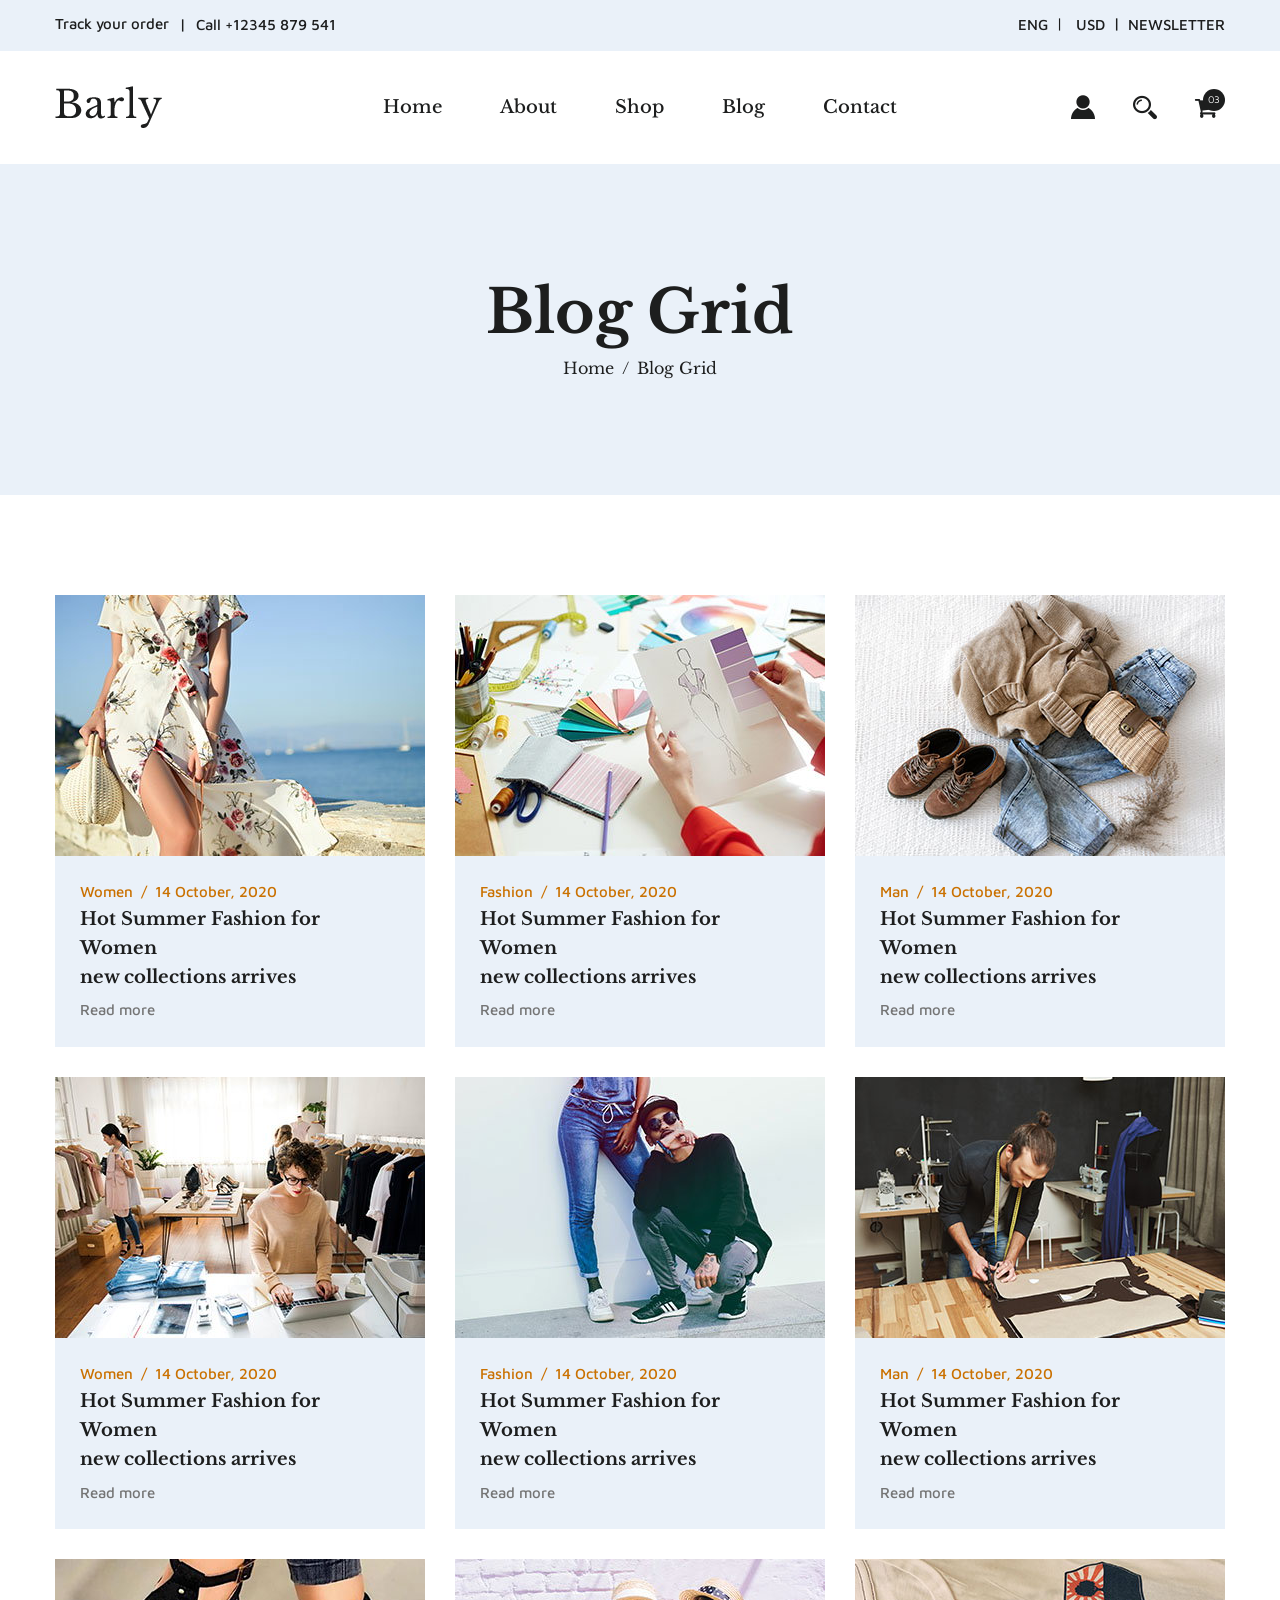
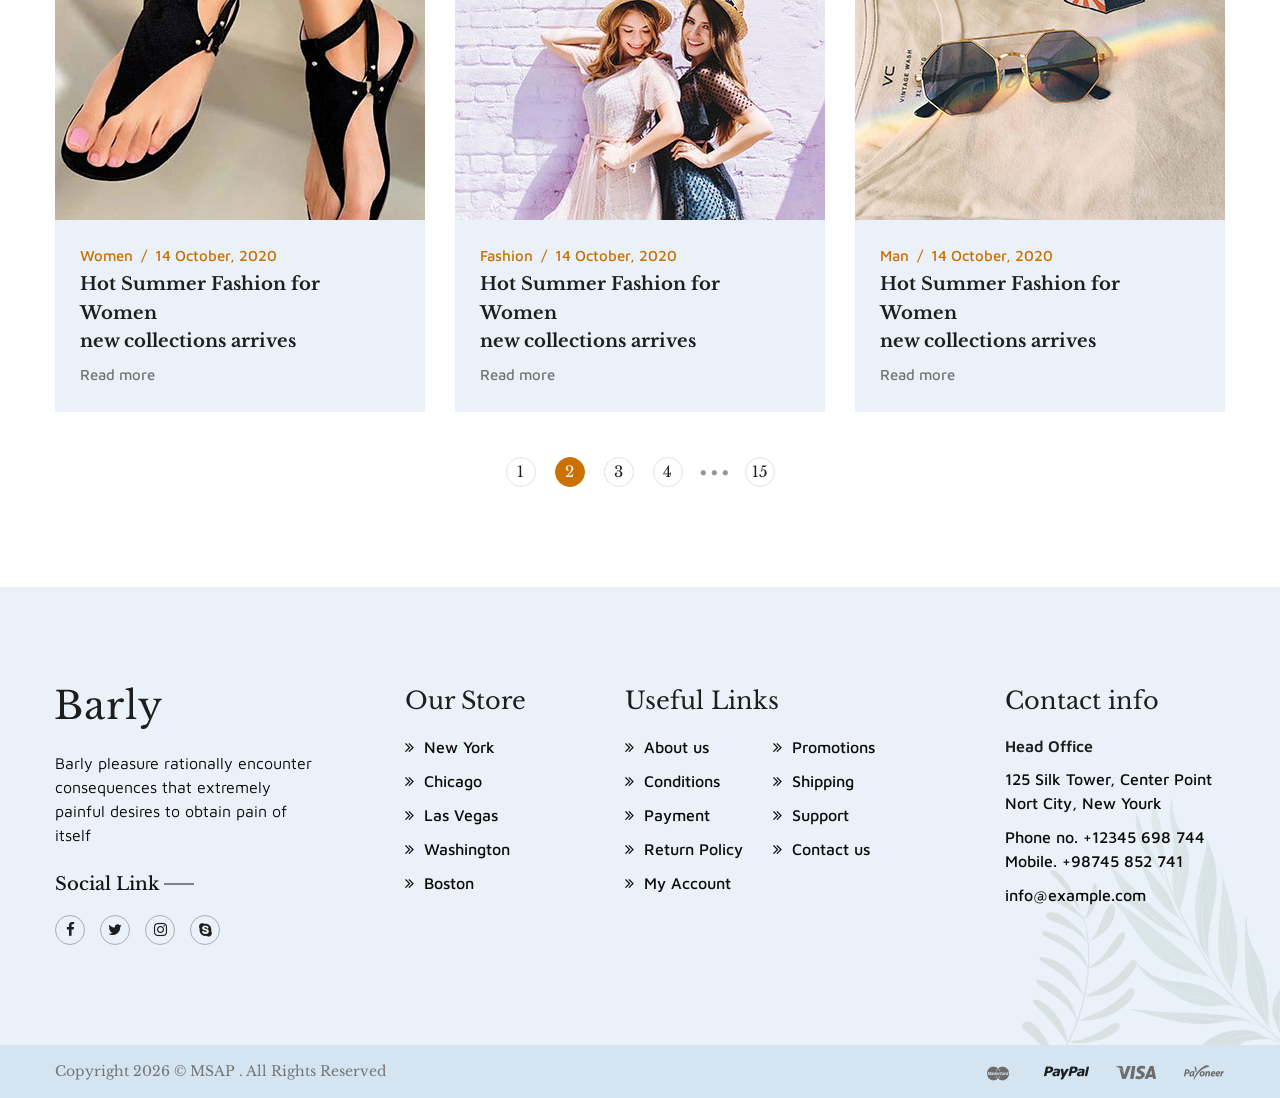
<file: blog.html>
<!DOCTYPE html>
<html lang="en">



<head>
    <meta charset="utf-8">
    <meta http-equiv="x-ua-compatible" content="ie=edge">
    <title>Barly- Fashion eCommerce Bootstrap 5 </title>
    <meta name="robots" content="noindex, follow" />
    <meta name="description" content="">
    <meta name="viewport" content="width=device-width, initial-scale=1, shrink-to-fit=no">
    <!-- Favicon -->
    <link rel="shortcut icon" type="image/x-icon" href="assets/images/favicon.png">

    <!-- CSS
	============================================ -->

    <!-- Icon Font CSS -->
    <!-- <link rel="stylesheet" href="assets/css/plugins/icofont.min.css">
    <link rel="stylesheet" href="assets/css/plugins/font-awesome.min.css"> -->

    <!-- Plugins CSS -->
    <!-- <link rel="stylesheet" href="assets/css/plugins/animate.min.css">
    <link rel="stylesheet" href="assets/css/plugins/swiper-bundle.min.css">
    <link rel="stylesheet" href="assets/css/plugins/nice-select.css">
    <link rel="stylesheet" href="assets/css/plugins/select2.min.css">
    <link rel="stylesheet" href="assets/css/plugins/jquery-ui.min.css">
    <link rel="stylesheet" href="assets/css/plugins/magnific-popup.css"> -->

    <!-- Main Style CSS -->
    <!-- <link rel="stylesheet" href="assets/css/style.css"> -->


    <!--====== Use the minified version files listed below for better performance and remove the files listed above ======-->
    <link rel="stylesheet" href="assets/css/vendor/plugins.min.css">
    <link rel="stylesheet" href="assets/css/style.min.css">

</head>

<body>
    <!-- Header Start -->
    <div class="header section d-none d-lg-block">
        <!-- Header Top Start -->
        <div class="header-top header-top-bg">
            <div class="container">
                <div class="row justify-content-between">
                    <!-- Header info Start -->
                    <div class="col">
                        <div class="header-top-info">
                            <p><a href="#">Track your order</a></p>
                            <p>Call <a href="tel:+12345879541"> +12345 879 541</a></p>
                        </div>
                    </div>
                    <!-- Header info End -->

                    <!-- Header Top Language & Currency Start -->
                    <div class="col">
                        <div class="header-top-action">
                            <div class="header-top-lan dropdown">
                                <button class="action" data-bs-toggle="dropdown">ENG</button>
                                <ul class="dropdown-menu">
                                    <li><a class="dropdown-item" href="#">English</a></li>
                                    <li><a class="dropdown-item" href="#">spanish </a></li>
                                    <li><a class="dropdown-item" href="#">اللغة العربية </a></li>
                                </ul>
                            </div>
                            <div class="header-top-curr dropdown">
                                <button class="action" data-bs-toggle="dropdown">USD</button>
                                <ul class="dropdown-menu">
                                    <li><a class="dropdown-item" href="#">Dollar (USD)</a></li>
                                    <li><a class="dropdown-item" href="#">Pound (GBP)</a></li>
                                    <li><a class="dropdown-item" href="#">Euro (EUR)</a></li>
                                </ul>
                            </div>
                            <a href="#" class="action">Newsletter</a>
                        </div>
                    </div>
                    <!-- Header Top Language & Currency End -->
                </div>
            </div>
        </div>
        <!-- Header Top End -->

        <!-- Header Bottom Start -->
        <div class="header-bottom">
            <div class="container position-relative">
                <div class="row align-items-center">
                    <div class="col-lg-3">
                        <!-- Header Logo Start -->
                        <div class="header-logo">
                            <a href="index.html"><img src="assets/images/logo/logo.png" alt=""></a>
                        </div>
                        <!-- Header Logo End -->
                    </div>
                    <div class="col-lg-6">
                        <!-- Primary Menu Start -->
                        <div class="primary-menu">
                            <nav>
                                <ul>
                                    <li class="active">
                                        <a href="index.html">Home</a>
                                    </li>
                                    
                                    <li>
                                        <a href="about.html">About</a>
                                    </li>
                                    
                                    <li>
                                        <a href="shop-grid.html">Shop</a>

                                    <li>
                                        <a href="blog.html">Blog</a>
                                    </li>
                                                                                    
                                    <li>
                                        <a href="contact.html">Contact</a>
                                    </li>
                                </ul>
                            </nav>
                        </div>
                        <!-- Primary Menu End -->
                    </div>
                    <div class="col-lg-3">
                        <!-- Header Action Start -->
                        <div class="header-action">
                            <a href="my-account.html" class="action"><i class="icofont-user-alt-7"></i></a>
                            <a href="javascript:;" class="action search-open"><i class="icofont-search-2"></i></a>
                            <div class="dropdown">
                                <a class="action" href="#" data-bs-toggle="dropdown">
                                    <i class="fa fa-shopping-cart"></i>
                                    <span class="num">03</span>
                                </a>

                                <div class="dropdown-menu dropdown-cart">
                                    <div class="cart-content">
                                        <ul class="cart-items">
                                            <li>
                                                <!-- Single Cart Item Start -->
                                                <div class="single-cart-item">
                                                    <div class="cart-thumb">
                                                        <a href="#"><img src="assets/images/mini-cart/cart-1.jpg" alt=""></a>
                                                    </div>
                                                    <div class="cart-item-content">
                                                        <h6 class="product-name">Originals Kaval Windbreaker Winter Jacket</h6>
                                                        <span class="product-price">$19.12</span>
                                                        <div class="attributes-content">
                                                            <span><strong>Size:</strong> S </span>
                                                            <span><strong>Color:</strong> White </span>
                                                        </div>
                                                        <a href="#" class="remove-cart"><i class="icon-x"></i></a>
                                                    </div>
                                                </div>
                                                <!-- Single Cart Item End -->
                                            </li>
                                            <li>
                                                <!-- Single Cart Item Start -->
                                                <div class="single-cart-item">
                                                    <div class="cart-thumb">
                                                        <a href="#"><img src="assets/images/mini-cart/cart-2.jpg" alt=""></a>
                                                    </div>
                                                    <div class="cart-item-content">
                                                        <h6 class="product-name">Fila Locker Room Varsity Jacket Comfortable</h6>
                                                        <span class="product-price">$19.12</span>
                                                        <div class="attributes-content">
                                                            <span><strong>Size:</strong> S </span>
                                                            <span><strong>Color:</strong> White </span>
                                                        </div>
                                                        <a href="#" class="remove-cart"><i class="icon-x"></i></a>
                                                    </div>
                                                </div>
                                                <!-- Single Cart Item End -->
                                            </li>
                                            <li>
                                                <!-- Single Cart Item Start -->
                                                <div class="single-cart-item">
                                                    <div class="cart-thumb">
                                                        <a href="#"><img src="assets/images/mini-cart/cart-1.jpg" alt=""></a>
                                                    </div>
                                                    <div class="cart-item-content">
                                                        <h6 class="product-name">New Balance Fresh Foam LAZR v1 Sport Sport Running</h6>
                                                        <span class="product-price">$19.12</span>
                                                        <div class="attributes-content">
                                                            <span><strong>Size:</strong> S </span>
                                                            <span><strong>Color:</strong> White </span>
                                                        </div>
                                                        <a href="#" class="remove-cart"><i class="icon-x"></i></a>
                                                    </div>
                                                </div>
                                                <!-- Single Cart Item End -->
                                            </li>
                                        </ul>
                                    </div>
                                    <div class="cart-price">
                                        <div class="cart-subtotals">
                                            <div class="price-inline">
                                                <span class="label">Subtotal</span>
                                                <span class="value">$103.72</span>
                                            </div>
                                            <div class="price-inline">
                                                <span class="label">Shipping</span>
                                                <span class="value">$7.00</span>
                                            </div>
                                            <div class="price-inline">
                                                <span class="label">Taxes</span>
                                                <span class="value">$0.00</span>
                                            </div>
                                        </div>
                                        <div class="cart-total">
                                            <div class="price-inline">
                                                <span class="label">Total</span>
                                                <span class="value">$110.72</span>
                                            </div>
                                        </div>
                                    </div>
                                    <div class="checkout-btn">
                                        <a href="checkout.html" class="btn btn-hover-primary d-block">Checkout</a>
                                    </div>
                                </div>
                            </div>
                        </div>
                        <!-- Header Action End -->
                    </div>
                </div>
            </div>
        </div>
        <!-- Header Bottom End -->
    </div>
    <!-- Header End -->

    <!-- Header Mobile Start -->
    <div class="header-mobile d-lg-none">
        <div class="container">
            <div class="row row-cols-2 align-items-center">
                <div class="col">
                    <!-- Header Logo Start -->
                    <div class="header-logo">
                        <a href="index.html"><img src="assets/images/logo/logo.png" alt=""></a>
                    </div>
                    <!-- Header Logo End -->
                </div>
                <div class="col">
                    <!-- Header Action Start -->
                    <div class="header-action">
                        <a href="my-account.html" class="action"><i class="icofont-user-alt-7"></i></a>
                        <a href="javascript:;" class="action search-open"><i class="icofont-search-2"></i></a>
                        <a href="cart.html" class="action">
                            <i class="icofont-cart"></i>
                            <span class="num">02</span>
                        </a>
                        <a href="javascript:;" class="action mobile-menu-open"><i class="icofont-navigation-menu"></i></a>
                    </div>
                    <!-- Header Action End -->
                </div>
            </div>
        </div>
    </div>
    <!-- Header Mobile End -->

    <!-- offcanvas Menu Start -->
    <div class="offcanvas-menu d-lg-none">
        <a class="menu-close" href="javascript:;">
            <span></span>
            <span></span>
        </a>
        <div class="offcanvas-menu-wrapper">
            <!-- Header info Start -->
            <div class="header-top-info">
                <p><a href="#">Track your order</a></p>
                <p>Call <a href="tel:+12345879541"> +12345 879 541</a></p>
            </div>
            <!-- Header info End -->
            <!-- Header Top Language & Currency Start -->
            <div class="header-top-action">
                <div class="header-top-lan dropdown">
                    <button class="action" data-bs-toggle="dropdown">ENG</button>
                    <ul class="dropdown-menu">
                        <li><a class="dropdown-item" href="#">English</a></li>
                        <li><a class="dropdown-item" href="#">spanish </a></li>
                        <li><a class="dropdown-item" href="#">اللغة العربية </a></li>
                    </ul>
                </div>
                <div class="header-top-curr dropdown">
                    <button class="action" data-bs-toggle="dropdown">USD</button>
                    <ul class="dropdown-menu">
                        <li><a class="dropdown-item" href="#">Dollar (USD)</a></li>
                        <li><a class="dropdown-item" href="#">Pound (GBP)</a></li>
                        <li><a class="dropdown-item" href="#">Euro (EUR)</a></li>
                    </ul>
                </div>
                <a href="#" class="action">Newsletter</a>
            </div>
            <!-- Header Top Language & Currency End -->
            <!-- Primary Menu Start -->
            <div class="mobile-primary-menu">
                <nav>
                    <ul>
                        <li class="active"><a href="index.html">Home</a></li>
                        <li>
                            <a href="#">Shop</a>
                            <ul class="mega-sub-menu">
                                <li>
                                    <a href="#">Shop Pages</a>
                                    <ul class="menu-item">
                                        <li><a href="shop-grid.html">Shop Grid</a></li>
                                        <li><a href="shop-grid-left-sidebar.html">Shop Left Sidebar</a></li>
                                        <li><a href="shop-grid-right-sidebar.html">Shop Right Sidebar</a></li>
                                        <li><a href="shop-list.html">Shop List</a></li>
                                        <li><a href="shop-list-left-sidebar.html">Shop List Left Sidebar</a></li>
                                        <li><a href="shop-list-right-sidebar.html">Shop List Right Sidebar</a></li>
                                    </ul>
                                </li>
                                <li>
                                    <a href="#">Product Details Page</a>
                                    <ul class="menu-item">
                                        <li><a href="product-details.html">Product Details</a></li>
                                        <li><a href="product-details-left-sidebar.html">Product Details Left Sidebar</a></li>
                                        <li><a href="product-details-right-sidebar.html">Product Details Right Sidebar</a></li>
                                    </ul>
                                </li>
                                <li>
                                    <a href="#"><img src="assets/images/menu-banner.jpg" alt=""></a>
                                </li>
                            </ul>
                        </li>
                        <li>
                            <a href="#">Page</a>
                            <ul class="sub-menu">
                                <li><a href="about.html">About</a></li>
                                <li><a href="cart.html">Cart</a></li>
                                <li><a href="wishlist.html">Wishlist</a></li>
                                <li><a href="empty-cart.html">Empty Cart</a></li>
                                <li><a href="checkout.html">Checkout</a></li>
                                <li><a href="my-account.html">My Account</a></li>
                                <li><a href="login.html">Login</a></li>
                                <li><a href="register.html">Register</a></li>
                            </ul>
                        </li>
                        <li>
                            <a href="#">Blog</a>
                            <ul class="sub-menu">
                                <li>
                                    <a href="#">Blog</a>
                                    <ul class="sub-menu">
                                        <li><a href="blog.html">Blog</a></li>
                                        <li><a href="blog-left-sidebar.html">Blog Left Sidebar</a></li>
                                        <li><a href="blog-right-sidebar.html">Blog Right Sidebar</a></li>
                                    </ul>
                                </li>
                                <li>
                                    <a href="#">Blog Details</a>
                                    <ul class="sub-menu">
                                        <li><a href="blog-details-left-sidebar.html">Blog Details Left Sidebar</a></li>
                                        <li><a href="blog-details-right-sidebar.html">Blog Details Right Sidebar</a></li>
                                    </ul>
                                </li>
                            </ul>
                        </li>
                        <li><a href="contact.html">Contact</a></li>
                    </ul>
                </nav>
            </div>
            <!-- Primary Menu End -->
        </div>
    </div>
    <!-- offcanvas Menu End -->

    <!-- offcanvas Menu Start -->
    <div class="menu-overlay"></div>
    <!-- offcanvas Menu End -->

    <!-- Search Start -->
    <div class="search-box">
        <a class="search-close" href="javascript:;">
            <span></span>
            <span></span>
        </a>
        <div class="search-wrapper">
            <form action="#">
                <input type="text" placeholder="Search Hear...">
                <button><i class="fa fa-search"></i></button>
            </form>
        </div>
    </div>
    <!-- Search End -->

    <!-- Page Banner Start -->
    <div class="page-banner section">
        <div class="container">
            <div class="page-banner-wrapper text-center">
                <h2 class="title">Blog Grid</h2>
                <ul class="breadcrumb justify-content-center">
                    <li class="breadcrumb-item"><a href="index.html">Home</a></li>
                    <li class="breadcrumb-item active">Blog Grid</li>
                </ul>
            </div>
        </div>
    </div>
    <!-- Page Banner End -->

    <!-- Blog Start -->
    <div class="section section-padding-02 mt-n10">
        <div class="container">
            <!-- Blog Wrapper Start -->
            <div class="blog-wrapper">
                <div class="row">
                    <div class="col-lg-4 col-md-6">
                        <!-- Single Blog Start -->
                        <div class="single-blog">
                            <div class="blog-image">
                                <a href="blog-details-right-sidebar.html">
                                    <img src="assets/images/blog/blog-01.jpg" alt="Blog">
                                </a>
                            </div>
                            <div class="blog-content">
                                <div class="blog-meta">
                                    <a href="#">Women</a>
                                    <span>14 October, 2020 </span>
                                </div>
                                <h4 class="title"><a href="blog-details-right-sidebar.html">Hot Summer Fashion for Women <br> new collections arrives</a></h4>
                                <a href="blog-details-right-sidebar.html" class="more">Read more</a>
                            </div>
                        </div>
                        <!-- Single Blog End -->
                    </div>
                    <div class="col-lg-4 col-md-6">
                        <!-- Single Blog Start -->
                        <div class="single-blog">
                            <div class="blog-image">
                                <a href="blog-details-right-sidebar.html">
                                    <img src="assets/images/blog/blog-02.jpg" alt="Blog">
                                </a>
                            </div>
                            <div class="blog-content">
                                <div class="blog-meta">
                                    <a href="#">Fashion</a>
                                    <span>14 October, 2020 </span>
                                </div>
                                <h4 class="title"><a href="blog-details-right-sidebar.html">Hot Summer Fashion for Women <br> new collections arrives</a></h4>
                                <a href="blog-details-right-sidebar.html" class="more">Read more</a>
                            </div>
                        </div>
                        <!-- Single Blog End -->
                    </div>
                    <div class="col-lg-4 col-md-6">
                        <!-- Single Blog Start -->
                        <div class="single-blog">
                            <div class="blog-image">
                                <a href="blog-details-right-sidebar.html">
                                    <img src="assets/images/blog/blog-03.jpg" alt="Blog">
                                </a>
                            </div>
                            <div class="blog-content">
                                <div class="blog-meta">
                                    <a href="#">Man</a>
                                    <span>14 October, 2020 </span>
                                </div>
                                <h4 class="title"><a href="blog-details-right-sidebar.html">Hot Summer Fashion for Women <br> new collections arrives</a></h4>
                                <a href="blog-details-right-sidebar.html" class="more">Read more</a>
                            </div>
                        </div>
                        <!-- Single Blog End -->
                    </div>
                    <div class="col-lg-4 col-md-6">
                        <!-- Single Blog Start -->
                        <div class="single-blog">
                            <div class="blog-image">
                                <a href="blog-details-right-sidebar.html">
                                    <img src="assets/images/blog/blog-04.jpg" alt="Blog">
                                </a>
                            </div>
                            <div class="blog-content">
                                <div class="blog-meta">
                                    <a href="#">Women</a>
                                    <span>14 October, 2020 </span>
                                </div>
                                <h4 class="title"><a href="blog-details-right-sidebar.html">Hot Summer Fashion for Women <br> new collections arrives</a></h4>
                                <a href="blog-details-right-sidebar.html" class="more">Read more</a>
                            </div>
                        </div>
                        <!-- Single Blog End -->
                    </div>
                    <div class="col-lg-4 col-md-6">
                        <!-- Single Blog Start -->
                        <div class="single-blog">
                            <div class="blog-image">
                                <a href="blog-details-right-sidebar.html">
                                    <img src="assets/images/blog/blog-05.jpg" alt="Blog">
                                </a>
                            </div>
                            <div class="blog-content">
                                <div class="blog-meta">
                                    <a href="#">Fashion</a>
                                    <span>14 October, 2020 </span>
                                </div>
                                <h4 class="title"><a href="blog-details-right-sidebar.html">Hot Summer Fashion for Women <br> new collections arrives</a></h4>
                                <a href="blog-details-right-sidebar.html" class="more">Read more</a>
                            </div>
                        </div>
                        <!-- Single Blog End -->
                    </div>
                    <div class="col-lg-4 col-md-6">
                        <!-- Single Blog Start -->
                        <div class="single-blog">
                            <div class="blog-image">
                                <a href="blog-details-right-sidebar.html">
                                    <img src="assets/images/blog/blog-06.jpg" alt="Blog">
                                </a>
                            </div>
                            <div class="blog-content">
                                <div class="blog-meta">
                                    <a href="#">Man</a>
                                    <span>14 October, 2020 </span>
                                </div>
                                <h4 class="title"><a href="blog-details-right-sidebar.html">Hot Summer Fashion for Women <br> new collections arrives</a></h4>
                                <a href="blog-details-right-sidebar.html" class="more">Read more</a>
                            </div>
                        </div>
                        <!-- Single Blog End -->
                    </div>
                    <div class="col-lg-4 col-md-6">
                        <!-- Single Blog Start -->
                        <div class="single-blog">
                            <div class="blog-image">
                                <a href="blog-details-right-sidebar.html">
                                    <img src="assets/images/blog/blog-07.jpg" alt="Blog">
                                </a>
                            </div>
                            <div class="blog-content">
                                <div class="blog-meta">
                                    <a href="#">Women</a>
                                    <span>14 October, 2020 </span>
                                </div>
                                <h4 class="title"><a href="blog-details-right-sidebar.html">Hot Summer Fashion for Women <br> new collections arrives</a></h4>
                                <a href="blog-details-right-sidebar.html" class="more">Read more</a>
                            </div>
                        </div>
                        <!-- Single Blog End -->
                    </div>
                    <div class="col-lg-4 col-md-6">
                        <!-- Single Blog Start -->
                        <div class="single-blog">
                            <div class="blog-image">
                                <a href="blog-details-right-sidebar.html">
                                    <img src="assets/images/blog/blog-08.jpg" alt="Blog">
                                </a>
                            </div>
                            <div class="blog-content">
                                <div class="blog-meta">
                                    <a href="#">Fashion</a>
                                    <span>14 October, 2020 </span>
                                </div>
                                <h4 class="title"><a href="blog-details-right-sidebar.html">Hot Summer Fashion for Women <br> new collections arrives</a></h4>
                                <a href="blog-details-right-sidebar.html" class="more">Read more</a>
                            </div>
                        </div>
                        <!-- Single Blog End -->
                    </div>
                    <div class="col-lg-4 col-md-6">
                        <!-- Single Blog Start -->
                        <div class="single-blog">
                            <div class="blog-image">
                                <a href="blog-details-right-sidebar.html">
                                    <img src="assets/images/blog/blog-09.jpg" alt="Blog">
                                </a>
                            </div>
                            <div class="blog-content">
                                <div class="blog-meta">
                                    <a href="#">Man</a>
                                    <span>14 October, 2020 </span>
                                </div>
                                <h4 class="title"><a href="blog-details-right-sidebar.html">Hot Summer Fashion for Women <br> new collections arrives</a></h4>
                                <a href="blog-details-right-sidebar.html" class="more">Read more</a>
                            </div>
                        </div>
                        <!-- Single Blog End -->
                    </div>
                </div>
            </div>
            <!-- Blog Wrapper End -->

            <!-- Page pagination End -->
            <div class="page-pagination">
                <ul class="pagination justify-content-center">
                    <li class="page-item"><a class="page-link" href="#">1</a></li>
                    <li class="page-item"><a class="page-link active" href="#">2</a></li>
                    <li class="page-item"><a class="page-link" href="#">3</a></li>
                    <li class="page-item"><a class="page-link" href="#">4</a></li>
                    <li class="page-item">...</li>
                    <li class="page-item"><a class="page-link" href="#">15</a></li>
                </ul>
            </div>
            <!-- Page pagination End -->
        </div>
    </div>
    <!-- Blog End -->

    <!-- Footer Start -->
    <div class="section footer-section">

        <!-- Footer Widget Section Start -->
        <div class="footer-widget-section">
            <div class="container">
                <div class="row">
                    <div class="col-lg-3 col-md-5 order-md-1 order-lg-1">
                        <!-- Footer Widget Start -->
                        <div class="footer-widget">
                            <div class="widget-text">
                                <a href="#"><img src="assets/images/logo/logo.png" alt=""></a>
                                <p>Barly pleasure rationally encounter consequences that extremely painful desires to obtain pain of itself </p>
                            </div>
                            <div class="widget-social">
                                <h5 class="title">Social Link</h5>
                                <div class="social">
                                    <a href="#"><i class="fa fa-facebook-f"></i></a>
                                    <a href="#"><i class="fa fa-twitter"></i></a>
                                    <a href="#"><i class="fa fa-instagram"></i></a>
                                    <a href="#"><i class="fa fa-skype"></i></a>
                                </div>
                            </div>
                        </div>
                        <!-- Footer Widget End -->
                    </div>
                    <div class="col-lg-6 order-md-3 order-lg-2">
                        <div class="widget-link-wrapper">
                            <!-- Footer Widget Start -->
                            <div class="footer-widget">
                                <h4 class="footer-widget-title">Our Store</h4>
                                <div class="footer-widget-link">
                                    <ul>
                                        <li><a href="#"><i class="fa fa-angle-double-right"></i> New York </a></li>
                                        <li><a href="#"><i class="fa fa-angle-double-right"></i> Chicago </a></li>
                                        <li><a href="#"><i class="fa fa-angle-double-right"></i> Las Vegas </a></li>
                                        <li><a href="#"><i class="fa fa-angle-double-right"></i> Washington </a></li>
                                        <li><a href="#"><i class="fa fa-angle-double-right"></i> Boston </a></li>
                                    </ul>
                                </div>
                            </div>
                            <!-- Footer Widget End -->
                            <!-- Footer Widget Start -->
                            <div class="footer-widget">
                                <h4 class="footer-widget-title">Useful Links</h4>
                                <div class="footer-widget-link  d-flex justify-content-sm-between">
                                    <ul>
                                        <li><a href="#"><i class="fa fa-angle-double-right"></i> About us </a></li>
                                        <li><a href="#"><i class="fa fa-angle-double-right"></i> Conditions </a></li>
                                        <li><a href="#"><i class="fa fa-angle-double-right"></i> Payment </a></li>
                                        <li><a href="#"><i class="fa fa-angle-double-right"></i> Return Policy </a></li>
                                        <li><a href="#"><i class="fa fa-angle-double-right"></i> My Account </a></li>
                                    </ul>
                                    <ul>
                                        <li><a href="#"><i class="fa fa-angle-double-right"></i> Promotions </a></li>
                                        <li><a href="#"><i class="fa fa-angle-double-right"></i> Shipping </a></li>
                                        <li><a href="#"><i class="fa fa-angle-double-right"></i> Support </a></li>
                                        <li><a href="#"><i class="fa fa-angle-double-right"></i> Contact us </a></li>
                                    </ul>
                                </div>
                            </div>
                            <!-- Footer Widget End -->
                        </div>
                    </div>
                    <div class="col-lg-3 col-md-7 order-md-2 order-lg-3">
                        <!-- Footer Widget Start -->
                        <div class="footer-widget widget-info">
                            <h4 class="footer-widget-title">Contact info</h4>
                            <div class="widget-info-wrapper">
                                <h5 class="title">Head Office</h5>
                                <div class="single-info">
                                    <p>125 Silk Tower, Center Point Nort City, New Yourk</p>
                                </div>
                                <div class="single-info">
                                    <p>Phone no. <a href="tel:+12345698744">+12345 698 744</a></p>
                                    <p>Mobile. <a href="tel:+98745852741">+98745 852 741</a></p>
                                </div>
                                <div class="single-info">
                                    <p><a href="mailto:info@example.com">info@example.com</a></p>
                                </div>
                            </div>
                        </div>
                        <!-- Footer Widget End -->
                    </div>
                </div>
            </div>
        </div>
        <!-- Footer Widget Section End -->

        <!-- Footer Copyright Start -->
        <div class="footer-copyright">
            <div class="container">
                <div class="copyright-payment">
                    <div class="copyright-text">
                        <p>Copyright 2026 &copy; <a href="https://hasthemes.com/">MSAP</a> . All Rights Reserved</p>
                    </div>
                    <div class="payment-method">
                        <img src="assets/images/payment.png" alt="Payment">
                    </div>
                </div>
            </div>
        </div>
        <!-- Footer Copyright End -->

        <div class="footer-shape">
            <img src="assets/images/footer-shape.png" alt="">
        </div>

    </div>
    <!-- Footer End -->

    <!-- Back to Top Start -->
    <a href="#" class="back-to-top"><i class="fa fa-angle-up"></i></a>
    <!-- Back to Top End -->




    <!-- JS
    ============================================ -->

    <!-- Modernizer & jQuery JS -->
    <script src="assets/js/vendor/modernizr-3.11.2.min.js"></script>
    <script src="assets/js/vendor/jquery-3.5.1.min.js"></script>

    <!-- Bootstrap JS -->
    <!-- <script src="assets/js/plugins/popper.min.js"></script>
    <script src="assets/js/plugins/bootstrap.min.js"></script> -->

    <!-- Plugins JS -->
    <!-- <script src="assets/js/plugins/swiper-bundle.min.js"></script>
    <script src="assets/js/plugins/jquery.countdown.min.js"></script>
    <script src="assets/js/plugins/jquery.nice-select.min.js"></script>
    <script src="assets/js/plugins/select2.min.js"></script>
    <script src="assets/js/plugins/jquery-ui.min.js"></script>
    <script src="assets/js/plugins/jquery.magnific-popup.min.js"></script>
    <script src="assets/js/plugins/TweenMax.min.js"></script>
    <script src="assets/js/plugins/masonry.pkgd.min.js"></script>
    <script src="assets/js/plugins/imagesloaded.pkgd.min.js"></script>
    <script src="assets/js/plugins/ajax-contact.js"></script> -->

    <!--====== Use the minified version files listed below for better performance and remove the files listed above ======-->
    <script src="assets/js/plugins.min.js"></script>


    <!-- Main JS -->
    <script src="assets/js/main.js"></script>


</body>


</html>
</file>
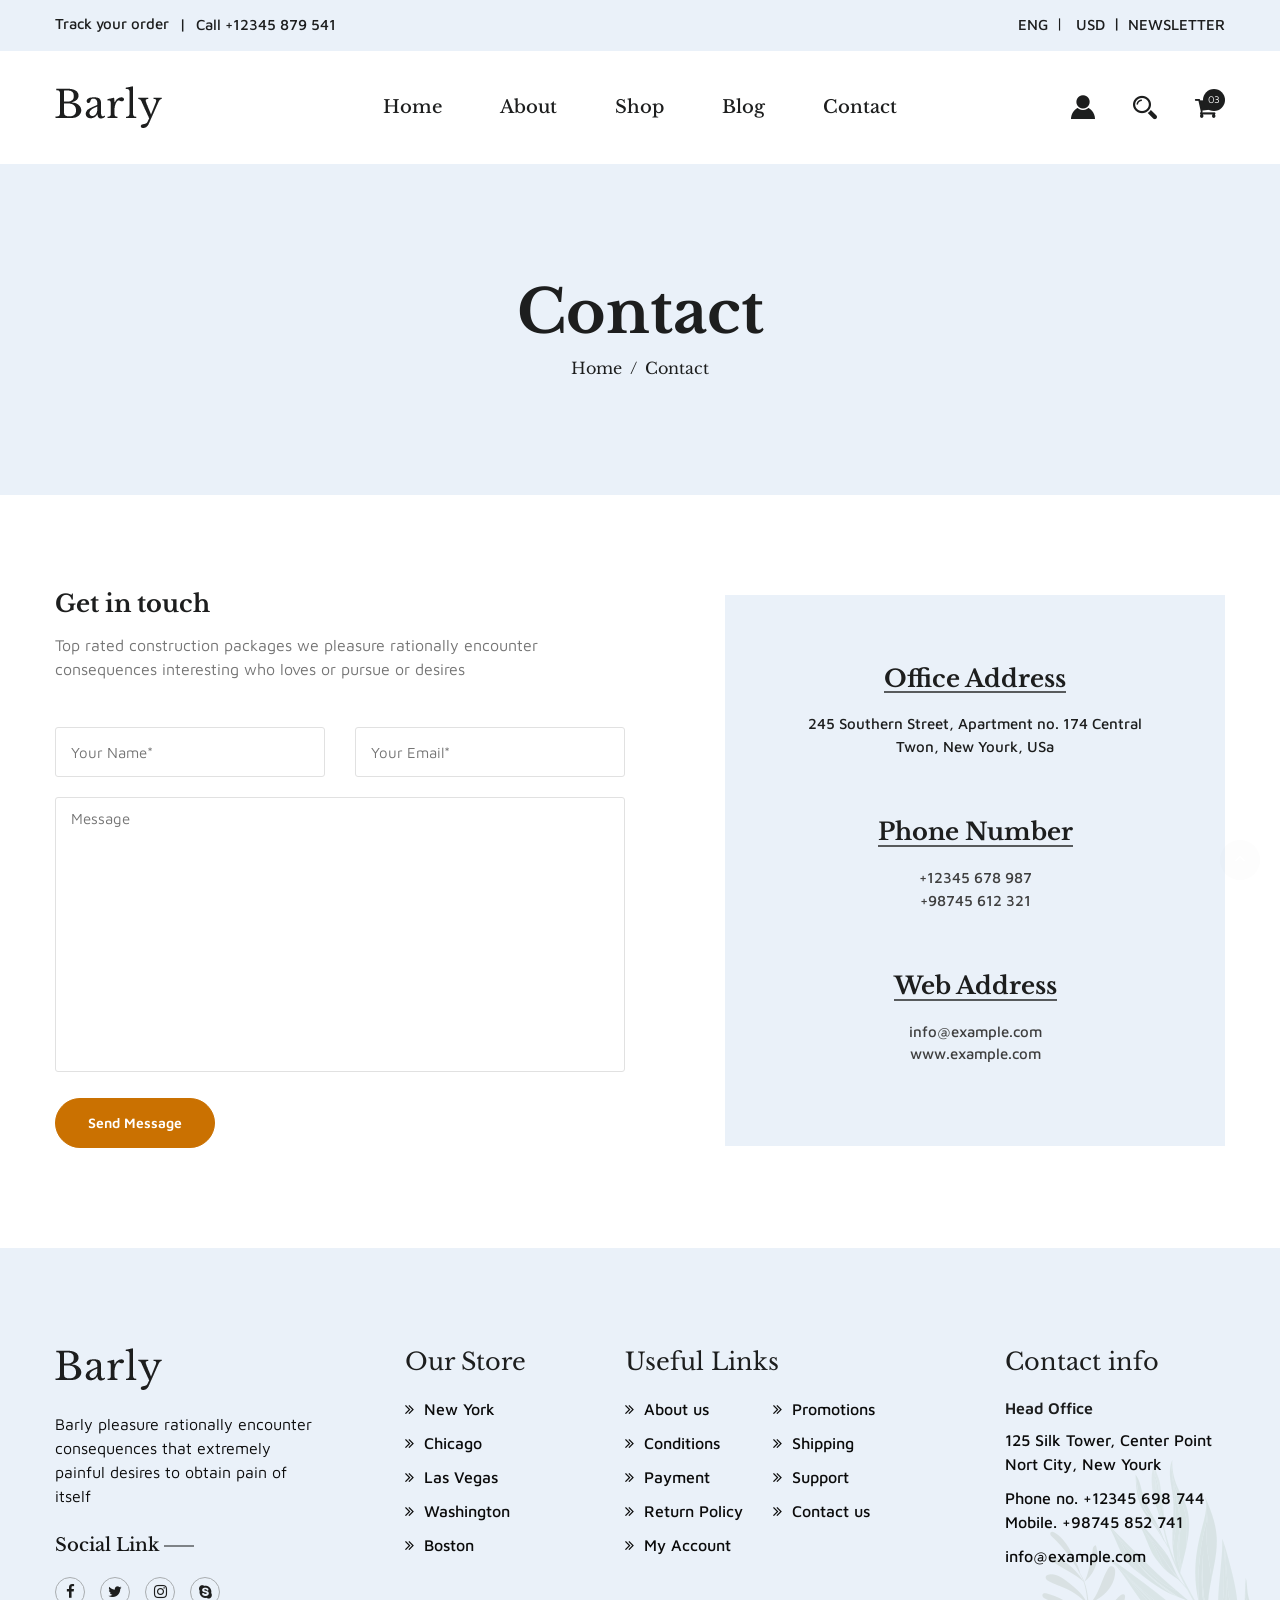
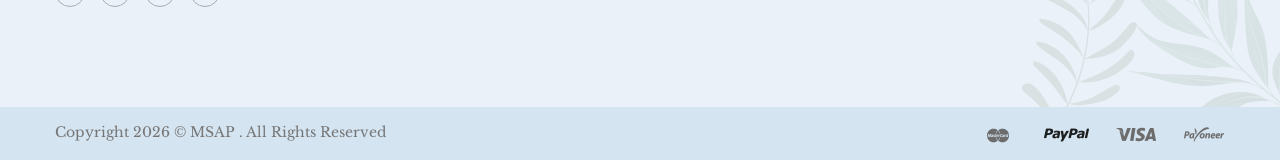
<file: contact.html>
<!DOCTYPE html>
<html lang="en">



<head>
    <meta charset="utf-8">
    <meta http-equiv="x-ua-compatible" content="ie=edge">
    <title>Barly- Fashion eCommerce Bootstrap 5 </title>
    <meta name="robots" content="noindex, follow" />
    <meta name="description" content="">
    <meta name="viewport" content="width=device-width, initial-scale=1, shrink-to-fit=no">
    <!-- Favicon -->
    <link rel="shortcut icon" type="image/x-icon" href="assets/images/favicon.png">

    <!-- CSS
	============================================ -->

    <!-- Icon Font CSS -->
    <!-- <link rel="stylesheet" href="assets/css/plugins/icofont.min.css">
    <link rel="stylesheet" href="assets/css/plugins/font-awesome.min.css"> -->

    <!-- Plugins CSS -->
    <!-- <link rel="stylesheet" href="assets/css/plugins/animate.min.css">
    <link rel="stylesheet" href="assets/css/plugins/swiper-bundle.min.css">
    <link rel="stylesheet" href="assets/css/plugins/nice-select.css">
    <link rel="stylesheet" href="assets/css/plugins/select2.min.css">
    <link rel="stylesheet" href="assets/css/plugins/jquery-ui.min.css">
    <link rel="stylesheet" href="assets/css/plugins/magnific-popup.css"> -->

    <!-- Main Style CSS -->
    <!-- <link rel="stylesheet" href="assets/css/style.css"> -->


    <!--====== Use the minified version files listed below for better performance and remove the files listed above ======-->
    <link rel="stylesheet" href="assets/css/vendor/plugins.min.css">
    <link rel="stylesheet" href="assets/css/style.min.css">

</head>

<body>
    <!-- Header Start -->
    <div class="header section d-none d-lg-block">
        <!-- Header Top Start -->
        <div class="header-top header-top-bg">
            <div class="container">
                <div class="row justify-content-between">
                    <!-- Header info Start -->
                    <div class="col">
                        <div class="header-top-info">
                            <p><a href="#">Track your order</a></p>
                            <p>Call <a href="tel:+12345879541"> +12345 879 541</a></p>
                        </div>
                    </div>
                    <!-- Header info End -->

                    <!-- Header Top Language & Currency Start -->
                    <div class="col">
                        <div class="header-top-action">
                            <div class="header-top-lan dropdown">
                                <button class="action" data-bs-toggle="dropdown">ENG</button>
                                <ul class="dropdown-menu">
                                    <li><a class="dropdown-item" href="#">English</a></li>
                                    <li><a class="dropdown-item" href="#">spanish </a></li>
                                    <li><a class="dropdown-item" href="#">اللغة العربية </a></li>
                                </ul>
                            </div>
                            <div class="header-top-curr dropdown">
                                <button class="action" data-bs-toggle="dropdown">USD</button>
                                <ul class="dropdown-menu">
                                    <li><a class="dropdown-item" href="#">Dollar (USD)</a></li>
                                    <li><a class="dropdown-item" href="#">Pound (GBP)</a></li>
                                    <li><a class="dropdown-item" href="#">Euro (EUR)</a></li>
                                </ul>
                            </div>
                            <a href="#" class="action">Newsletter</a>
                        </div>
                    </div>
                    <!-- Header Top Language & Currency End -->
                </div>
            </div>
        </div>
        <!-- Header Top End -->

        <!-- Header Bottom Start -->
        <div class="header-bottom">
            <div class="container position-relative">
                <div class="row align-items-center">
                    <div class="col-lg-3">
                        <!-- Header Logo Start -->
                        <div class="header-logo">
                            <a href="index.html"><img src="assets/images/logo/logo.png" alt=""></a>
                        </div>
                        <!-- Header Logo End -->
                    </div>
                    <div class="col-lg-6">
                        <!-- Primary Menu Start -->
                        <div class="primary-menu">
                            <nav>
                                <ul>
                                    <li class="active">
                                        <a href="index.html">Home</a>
                                    </li>
                                    
                                    <li>
                                        <a href="about.html">About</a>
                                    </li>
                                    
                                    <li>
                                        <a href="shop-grid.html">Shop</a>

                                    <li>
                                        <a href="blog.html">Blog</a>
                                    </li>
                                                                                    
                                    <li>
                                        <a href="contact.html">Contact</a>
                                    </li>
                                </ul>
                            </nav>
                        </div>
                        <!-- Primary Menu End -->
                    </div>
                    <div class="col-lg-3">
                        <!-- Header Action Start -->
                        <div class="header-action">
                            <a href="my-account.html" class="action"><i class="icofont-user-alt-7"></i></a>
                            <a href="javascript:;" class="action search-open"><i class="icofont-search-2"></i></a>
                            <div class="dropdown">
                                <a class="action" href="#" data-bs-toggle="dropdown">
                                    <i class="fa fa-shopping-cart"></i>
                                    <span class="num">03</span>
                                </a>

                                <div class="dropdown-menu dropdown-cart">
                                    <div class="cart-content">
                                        <ul class="cart-items">
                                            <li>
                                                <!-- Single Cart Item Start -->
                                                <div class="single-cart-item">
                                                    <div class="cart-thumb">
                                                        <a href="#"><img src="assets/images/mini-cart/cart-1.jpg" alt=""></a>
                                                    </div>
                                                    <div class="cart-item-content">
                                                        <h6 class="product-name">Originals Kaval Windbreaker Winter Jacket</h6>
                                                        <span class="product-price">$19.12</span>
                                                        <div class="attributes-content">
                                                            <span><strong>Size:</strong> S </span>
                                                            <span><strong>Color:</strong> White </span>
                                                        </div>
                                                        <a href="#" class="remove-cart"><i class="icon-x"></i></a>
                                                    </div>
                                                </div>
                                                <!-- Single Cart Item End -->
                                            </li>
                                            <li>
                                                <!-- Single Cart Item Start -->
                                                <div class="single-cart-item">
                                                    <div class="cart-thumb">
                                                        <a href="#"><img src="assets/images/mini-cart/cart-2.jpg" alt=""></a>
                                                    </div>
                                                    <div class="cart-item-content">
                                                        <h6 class="product-name">Fila Locker Room Varsity Jacket Comfortable</h6>
                                                        <span class="product-price">$19.12</span>
                                                        <div class="attributes-content">
                                                            <span><strong>Size:</strong> S </span>
                                                            <span><strong>Color:</strong> White </span>
                                                        </div>
                                                        <a href="#" class="remove-cart"><i class="icon-x"></i></a>
                                                    </div>
                                                </div>
                                                <!-- Single Cart Item End -->
                                            </li>
                                            <li>
                                                <!-- Single Cart Item Start -->
                                                <div class="single-cart-item">
                                                    <div class="cart-thumb">
                                                        <a href="#"><img src="assets/images/mini-cart/cart-1.jpg" alt=""></a>
                                                    </div>
                                                    <div class="cart-item-content">
                                                        <h6 class="product-name">New Balance Fresh Foam LAZR v1 Sport Sport Running</h6>
                                                        <span class="product-price">$19.12</span>
                                                        <div class="attributes-content">
                                                            <span><strong>Size:</strong> S </span>
                                                            <span><strong>Color:</strong> White </span>
                                                        </div>
                                                        <a href="#" class="remove-cart"><i class="icon-x"></i></a>
                                                    </div>
                                                </div>
                                                <!-- Single Cart Item End -->
                                            </li>
                                        </ul>
                                    </div>
                                    <div class="cart-price">
                                        <div class="cart-subtotals">
                                            <div class="price-inline">
                                                <span class="label">Subtotal</span>
                                                <span class="value">$103.72</span>
                                            </div>
                                            <div class="price-inline">
                                                <span class="label">Shipping</span>
                                                <span class="value">$7.00</span>
                                            </div>
                                            <div class="price-inline">
                                                <span class="label">Taxes</span>
                                                <span class="value">$0.00</span>
                                            </div>
                                        </div>
                                        <div class="cart-total">
                                            <div class="price-inline">
                                                <span class="label">Total</span>
                                                <span class="value">$110.72</span>
                                            </div>
                                        </div>
                                    </div>
                                    <div class="checkout-btn">
                                        <a href="checkout.html" class="btn btn-hover-primary d-block">Checkout</a>
                                    </div>
                                </div>
                            </div>
                        </div>
                        <!-- Header Action End -->
                    </div>
                </div>
            </div>
        </div>
        <!-- Header Bottom End -->
    </div>
    <!-- Header End -->

    <!-- Header Mobile Start -->
    <div class="header-mobile d-lg-none">
        <div class="container">
            <div class="row row-cols-2 align-items-center">
                <div class="col">
                    <!-- Header Logo Start -->
                    <div class="header-logo">
                        <a href="index.html"><img src="assets/images/logo/logo.png" alt=""></a>
                    </div>
                    <!-- Header Logo End -->
                </div>
                <div class="col">
                    <!-- Header Action Start -->
                    <div class="header-action">
                        <a href="my-account.html" class="action"><i class="icofont-user-alt-7"></i></a>
                        <a href="javascript:;" class="action search-open"><i class="icofont-search-2"></i></a>
                        <a href="cart.html" class="action">
                            <i class="icofont-cart"></i>
                            <span class="num">02</span>
                        </a>
                        <a href="javascript:;" class="action mobile-menu-open"><i class="icofont-navigation-menu"></i></a>
                    </div>
                    <!-- Header Action End -->
                </div>
            </div>
        </div>
    </div>
    <!-- Header Mobile End -->

    <!-- offcanvas Menu Start -->
    <div class="offcanvas-menu d-lg-none">
        <a class="menu-close" href="javascript:;">
            <span></span>
            <span></span>
        </a>
        <div class="offcanvas-menu-wrapper">
            <!-- Header info Start -->
            <div class="header-top-info">
                <p><a href="#">Track your order</a></p>
                <p>Call <a href="tel:+12345879541"> +12345 879 541</a></p>
            </div>
            <!-- Header info End -->
            <!-- Header Top Language & Currency Start -->
            <div class="header-top-action">
                <div class="header-top-lan dropdown">
                    <button class="action" data-bs-toggle="dropdown">ENG</button>
                    <ul class="dropdown-menu">
                        <li><a class="dropdown-item" href="#">English</a></li>
                        <li><a class="dropdown-item" href="#">spanish </a></li>
                        <li><a class="dropdown-item" href="#">اللغة العربية </a></li>
                    </ul>
                </div>
                <div class="header-top-curr dropdown">
                    <button class="action" data-bs-toggle="dropdown">USD</button>
                    <ul class="dropdown-menu">
                        <li><a class="dropdown-item" href="#">Dollar (USD)</a></li>
                        <li><a class="dropdown-item" href="#">Pound (GBP)</a></li>
                        <li><a class="dropdown-item" href="#">Euro (EUR)</a></li>
                    </ul>
                </div>
                <a href="#" class="action">Newsletter</a>
            </div>
            <!-- Header Top Language & Currency End -->
            <!-- Primary Menu Start -->
            <div class="mobile-primary-menu">
                <nav>
                    <ul>
                        <li class="active"><a href="index.html">Home</a></li>
                        <li>
                            <a href="#">Shop</a>
                            <ul class="mega-sub-menu">
                                <li>
                                    <a href="#">Shop Pages</a>
                                    <ul class="menu-item">
                                        <li><a href="shop-grid.html">Shop Grid</a></li>
                                        <li><a href="shop-grid-left-sidebar.html">Shop Left Sidebar</a></li>
                                        <li><a href="shop-grid-right-sidebar.html">Shop Right Sidebar</a></li>
                                        <li><a href="shop-list.html">Shop List</a></li>
                                        <li><a href="shop-list-left-sidebar.html">Shop List Left Sidebar</a></li>
                                        <li><a href="shop-list-right-sidebar.html">Shop List Right Sidebar</a></li>
                                    </ul>
                                </li>
                                <li>
                                    <a href="#">Product Details Page</a>
                                    <ul class="menu-item">
                                        <li><a href="product-details.html">Product Details</a></li>
                                        <li><a href="product-details-left-sidebar.html">Product Details Left Sidebar</a></li>
                                        <li><a href="product-details-right-sidebar.html">Product Details Right Sidebar</a></li>
                                    </ul>
                                </li>
                                <li>
                                    <a href="#"><img src="assets/images/menu-banner.jpg" alt=""></a>
                                </li>
                            </ul>
                        </li>
                        <li>
                            <a href="#">Page</a>
                            <ul class="sub-menu">
                                <li><a href="about.html">About</a></li>
                                <li><a href="cart.html">Cart</a></li>
                                <li><a href="wishlist.html">Wishlist</a></li>
                                <li><a href="empty-cart.html">Empty Cart</a></li>
                                <li><a href="checkout.html">Checkout</a></li>
                                <li><a href="my-account.html">My Account</a></li>
                                <li><a href="login.html">Login</a></li>
                                <li><a href="register.html">Register</a></li>
                            </ul>
                        </li>
                        <li>
                            <a href="#">Blog</a>
                            <ul class="sub-menu">
                                <li>
                                    <a href="#">Blog</a>
                                    <ul class="sub-menu">
                                        <li><a href="blog.html">Blog</a></li>
                                        <li><a href="blog-left-sidebar.html">Blog Left Sidebar</a></li>
                                        <li><a href="blog-right-sidebar.html">Blog Right Sidebar</a></li>
                                    </ul>
                                </li>
                                <li>
                                    <a href="#">Blog Details</a>
                                    <ul class="sub-menu">
                                        <li><a href="blog-details-left-sidebar.html">Blog Details Left Sidebar</a></li>
                                        <li><a href="blog-details-right-sidebar.html">Blog Details Right Sidebar</a></li>
                                    </ul>
                                </li>
                            </ul>
                        </li>
                        <li><a href="contact.html">Contact</a></li>
                    </ul>
                </nav>
            </div>
            <!-- Primary Menu End -->
        </div>
    </div>
    <!-- offcanvas Menu End -->

    <!-- offcanvas Menu Start -->
    <div class="menu-overlay"></div>
    <!-- offcanvas Menu End -->

    <!-- Search Start -->
    <div class="search-box">
        <a class="search-close" href="javascript:;">
            <span></span>
            <span></span>
        </a>
        <div class="search-wrapper">
            <form action="#">
                <input type="text" placeholder="Search Hear...">
                <button><i class="fa fa-search"></i></button>
            </form>
        </div>
    </div>
    <!-- Search End -->

    <!-- Page Banner Start -->
    <div class="page-banner section">
        <div class="container">
            <div class="page-banner-wrapper text-center">
                <h2 class="title">Contact</h2>
                <ul class="breadcrumb justify-content-center">
                    <li class="breadcrumb-item"><a href="index.html">Home</a></li>
                    <li class="breadcrumb-item active">Contact</li>
                </ul>
            </div>
        </div>
    </div>
    <!-- Page Banner End -->

    <!-- Contact Start -->
    <div class="section section-padding-02 mt-n10">
        <div class="container">
            <div class="row">
                <div class="col-lg-6">
                    <!-- Contact Wrapper Start -->
                    <div class="contact-wrapper">
                        <h4 class="contact-title">Get in touch</h4>
                        <p>Top rated construction packages we pleasure rationally encounter <br> consequences interesting who loves or pursue or desires </p>

                        <div class="contact-form">
                            <form id="contact-form" action="https://htmlmail.hasthemes.com/humayun/barly-contact.php" method="post">
                                <div class="row">
                                    <div class="col-md-6">
                                        <div class="single-form">
                                            <input type="text" name="name" placeholder="Your Name*">
                                        </div>
                                    </div>
                                    <div class="col-md-6">
                                        <div class="single-form">
                                            <input type="email" name="email" placeholder="Your Email*">
                                        </div>
                                    </div>
                                    <div class="col-md-12">
                                        <div class="single-form">
                                            <textarea name="message" placeholder="Message"></textarea>
                                        </div>
                                    </div>
                                    <p class="form-message"></p>
                                    <div class="col-md-12">
                                        <div class="single-form">
                                            <button class="btn btn-primary btn-hover-dark rounded-pill">Send Message</button>
                                        </div>
                                    </div>
                                </div>
                            </form>
                        </div>
                    </div>
                    <!-- Contact Wrapper End -->
                </div>
                <div class="col-lg-6">
                    <!-- Contact Wrapper Start -->
                    <div class="contact-information">
                        <div class="single-information">
                            <h5 class="title">Office Address</h5>
                            <p>245 Southern Street, Apartment no. 174 Central Twon, New Yourk, USa</p>
                        </div>
                        <div class="single-information">
                            <h5 class="title">Phone Number</h5>
                            <p><a href="#">+12345 678 987</a></p>
                            <p><a href="#">+98745 612 321</a></p>
                        </div>
                        <div class="single-information">
                            <h5 class="title">Web Address</h5>
                            <p><a href="#">info@example.com</a></p>
                            <p><a href="#">www.example.com</a></p>
                        </div>
                    </div>
                    <!-- Contact Wrapper End -->
                </div>
            </div>
        </div>
    </div>
    <!-- Contact End -->

    <!-- Footer Start -->
    <div class="section footer-section">

        <!-- Footer Widget Section Start -->
        <div class="footer-widget-section">
            <div class="container">
                <div class="row">
                    <div class="col-lg-3 col-md-5 order-md-1 order-lg-1">
                        <!-- Footer Widget Start -->
                        <div class="footer-widget">
                            <div class="widget-text">
                                <a href="#"><img src="assets/images/logo/logo.png" alt=""></a>
                                <p>Barly pleasure rationally encounter consequences that extremely painful desires to obtain pain of itself </p>
                            </div>
                            <div class="widget-social">
                                <h5 class="title">Social Link</h5>
                                <div class="social">
                                    <a href="#"><i class="fa fa-facebook-f"></i></a>
                                    <a href="#"><i class="fa fa-twitter"></i></a>
                                    <a href="#"><i class="fa fa-instagram"></i></a>
                                    <a href="#"><i class="fa fa-skype"></i></a>
                                </div>
                            </div>
                        </div>
                        <!-- Footer Widget End -->
                    </div>
                    <div class="col-lg-6 order-md-3 order-lg-2">
                        <div class="widget-link-wrapper">
                            <!-- Footer Widget Start -->
                            <div class="footer-widget">
                                <h4 class="footer-widget-title">Our Store</h4>
                                <div class="footer-widget-link">
                                    <ul>
                                        <li><a href="#"><i class="fa fa-angle-double-right"></i> New York </a></li>
                                        <li><a href="#"><i class="fa fa-angle-double-right"></i> Chicago </a></li>
                                        <li><a href="#"><i class="fa fa-angle-double-right"></i> Las Vegas </a></li>
                                        <li><a href="#"><i class="fa fa-angle-double-right"></i> Washington </a></li>
                                        <li><a href="#"><i class="fa fa-angle-double-right"></i> Boston </a></li>
                                    </ul>
                                </div>
                            </div>
                            <!-- Footer Widget End -->
                            <!-- Footer Widget Start -->
                            <div class="footer-widget">
                                <h4 class="footer-widget-title">Useful Links</h4>
                                <div class="footer-widget-link  d-flex justify-content-sm-between">
                                    <ul>
                                        <li><a href="#"><i class="fa fa-angle-double-right"></i> About us </a></li>
                                        <li><a href="#"><i class="fa fa-angle-double-right"></i> Conditions </a></li>
                                        <li><a href="#"><i class="fa fa-angle-double-right"></i> Payment </a></li>
                                        <li><a href="#"><i class="fa fa-angle-double-right"></i> Return Policy </a></li>
                                        <li><a href="#"><i class="fa fa-angle-double-right"></i> My Account </a></li>
                                    </ul>
                                    <ul>
                                        <li><a href="#"><i class="fa fa-angle-double-right"></i> Promotions </a></li>
                                        <li><a href="#"><i class="fa fa-angle-double-right"></i> Shipping </a></li>
                                        <li><a href="#"><i class="fa fa-angle-double-right"></i> Support </a></li>
                                        <li><a href="#"><i class="fa fa-angle-double-right"></i> Contact us </a></li>
                                    </ul>
                                </div>
                            </div>
                            <!-- Footer Widget End -->
                        </div>
                    </div>
                    <div class="col-lg-3 col-md-7 order-md-2 order-lg-3">
                        <!-- Footer Widget Start -->
                        <div class="footer-widget widget-info">
                            <h4 class="footer-widget-title">Contact info</h4>
                            <div class="widget-info-wrapper">
                                <h5 class="title">Head Office</h5>
                                <div class="single-info">
                                    <p>125 Silk Tower, Center Point Nort City, New Yourk</p>
                                </div>
                                <div class="single-info">
                                    <p>Phone no. <a href="tel:+12345698744">+12345 698 744</a></p>
                                    <p>Mobile. <a href="tel:+98745852741">+98745 852 741</a></p>
                                </div>
                                <div class="single-info">
                                    <p><a href="mailto:info@example.com">info@example.com</a></p>
                                </div>
                            </div>
                        </div>
                        <!-- Footer Widget End -->
                    </div>
                </div>
            </div>
        </div>
        <!-- Footer Widget Section End -->

        <!-- Footer Copyright Start -->
        <div class="footer-copyright">
            <div class="container">
                <div class="copyright-payment">
                    <div class="copyright-text">
                        <p>Copyright 2026 &copy; <a href="https://hasthemes.com/">MSAP</a> . All Rights Reserved</p>
                    </div>
                    <div class="payment-method">
                        <img src="assets/images/payment.png" alt="Payment">
                    </div>
                </div>
            </div>
        </div>
        <!-- Footer Copyright End -->

        <div class="footer-shape">
            <img src="assets/images/footer-shape.png" alt="">
        </div>

    </div>
    <!-- Footer End -->

    <!-- Back to Top Start -->
    <a href="#" class="back-to-top"><i class="fa fa-angle-up"></i></a>
    <!-- Back to Top End -->




    <!-- JS
    ============================================ -->

    <!-- Modernizer & jQuery JS -->
    <script src="assets/js/vendor/modernizr-3.11.2.min.js"></script>
    <script src="assets/js/vendor/jquery-3.5.1.min.js"></script>

    <!-- Bootstrap JS -->
    <!-- <script src="assets/js/plugins/popper.min.js"></script>
    <script src="assets/js/plugins/bootstrap.min.js"></script> -->

    <!-- Plugins JS -->
    <!-- <script src="assets/js/plugins/swiper-bundle.min.js"></script>
    <script src="assets/js/plugins/jquery.countdown.min.js"></script>
    <script src="assets/js/plugins/jquery.nice-select.min.js"></script>
    <script src="assets/js/plugins/select2.min.js"></script>
    <script src="assets/js/plugins/jquery-ui.min.js"></script>
    <script src="assets/js/plugins/jquery.magnific-popup.min.js"></script>
    <script src="assets/js/plugins/TweenMax.min.js"></script>
    <script src="assets/js/plugins/masonry.pkgd.min.js"></script>
    <script src="assets/js/plugins/imagesloaded.pkgd.min.js"></script>
    <script src="assets/js/plugins/ajax-contact.js"></script> -->

    <!--====== Use the minified version files listed below for better performance and remove the files listed above ======-->
    <script src="assets/js/plugins.min.js"></script>


    <!-- Main JS -->
    <script src="assets/js/main.js"></script>


</body>



</html>
</file>
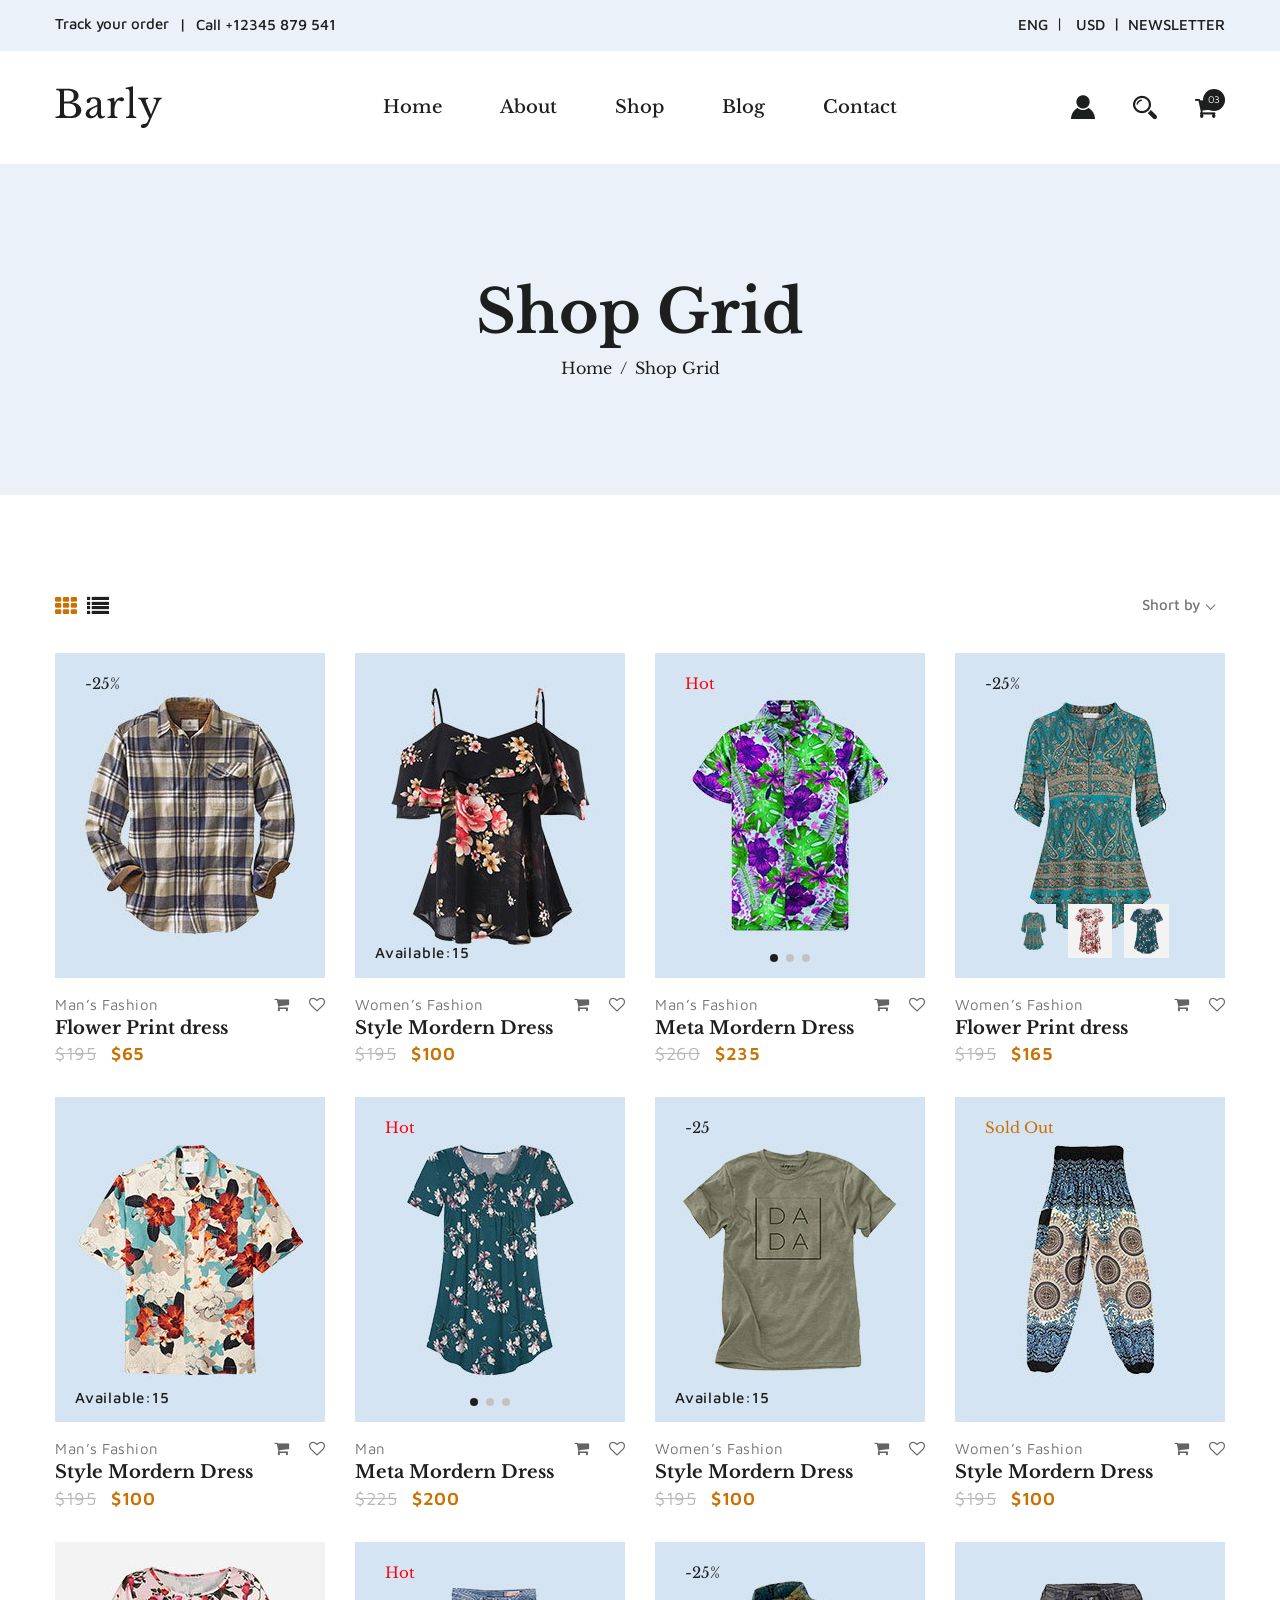
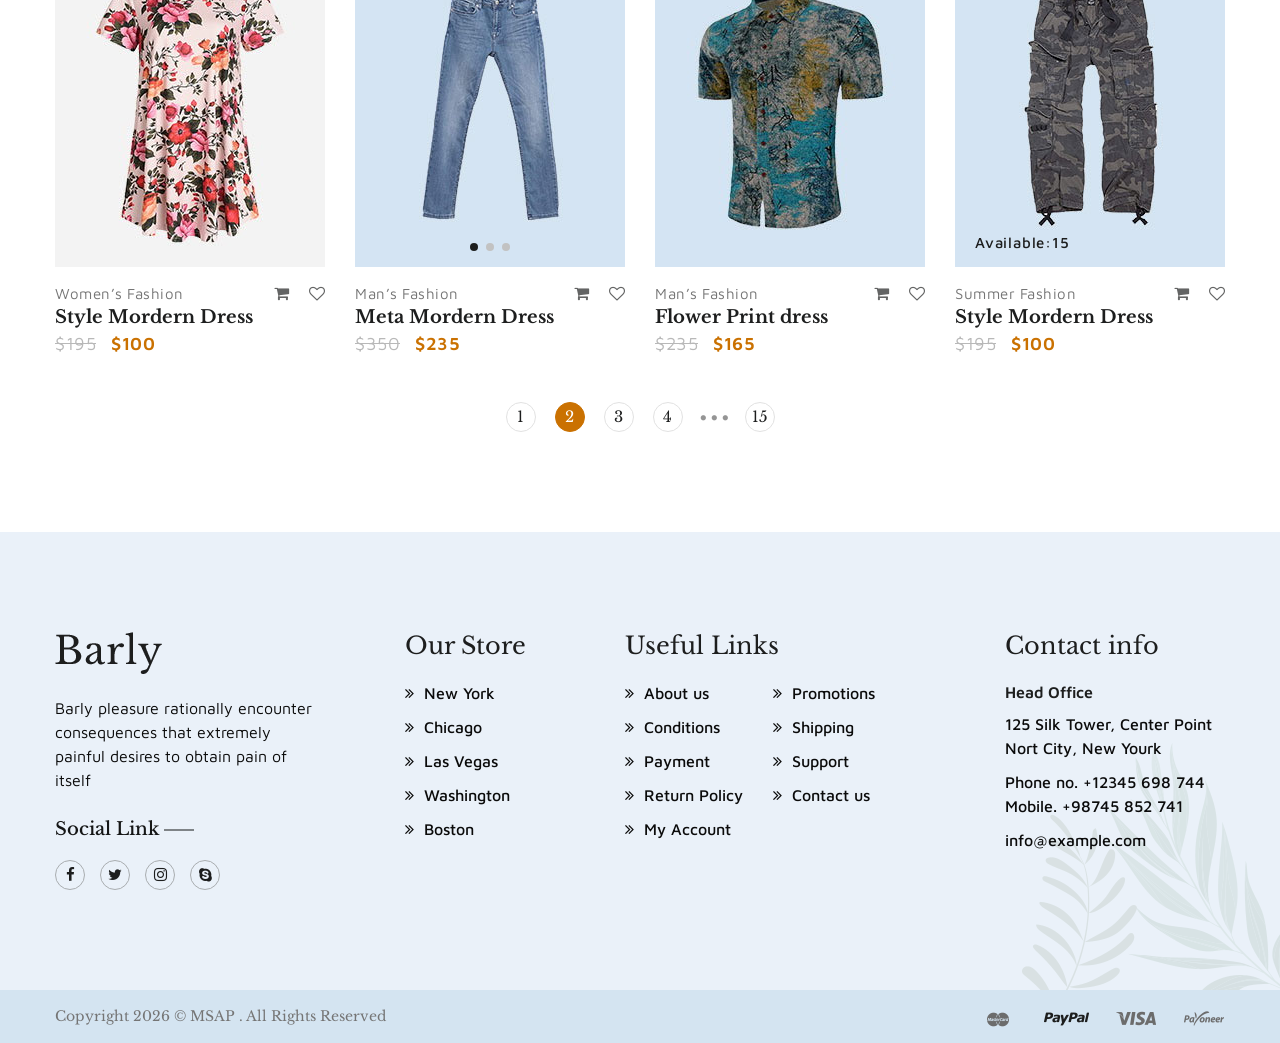
<file: shop-grid.html>
<!DOCTYPE html>
<html lang="en">



<head>
    <meta charset="utf-8">
    <meta http-equiv="x-ua-compatible" content="ie=edge">
    <title>Barly- Fashion eCommerce Bootstrap 5 </title>
    <meta name="robots" content="noindex, follow" />
    <meta name="description" content="">
    <meta name="viewport" content="width=device-width, initial-scale=1, shrink-to-fit=no">
    <!-- Favicon -->
    <link rel="shortcut icon" type="image/x-icon" href="assets/images/favicon.png">

    <!-- CSS
	============================================ -->

    <!-- Icon Font CSS -->
    <!-- <link rel="stylesheet" href="assets/css/plugins/icofont.min.css">
    <link rel="stylesheet" href="assets/css/plugins/font-awesome.min.css"> -->

    <!-- Plugins CSS -->
    <!-- <link rel="stylesheet" href="assets/css/plugins/animate.min.css">
    <link rel="stylesheet" href="assets/css/plugins/swiper-bundle.min.css">
    <link rel="stylesheet" href="assets/css/plugins/nice-select.css">
    <link rel="stylesheet" href="assets/css/plugins/select2.min.css">
    <link rel="stylesheet" href="assets/css/plugins/jquery-ui.min.css">
    <link rel="stylesheet" href="assets/css/plugins/magnific-popup.css"> -->

    <!-- Main Style CSS -->
    <!-- <link rel="stylesheet" href="assets/css/style.css"> -->


    <!--====== Use the minified version files listed below for better performance and remove the files listed above ======-->
    <link rel="stylesheet" href="assets/css/vendor/plugins.min.css">
    <link rel="stylesheet" href="assets/css/style.min.css">

</head>

<body>
    <!-- Header Start -->
    <div class="header section d-none d-lg-block">
        <!-- Header Top Start -->
        <div class="header-top header-top-bg">
            <div class="container">
                <div class="row justify-content-between">
                    <!-- Header info Start -->
                    <div class="col">
                        <div class="header-top-info">
                            <p><a href="#">Track your order</a></p>
                            <p>Call <a href="tel:+12345879541"> +12345 879 541</a></p>
                        </div>
                    </div>
                    <!-- Header info End -->

                    <!-- Header Top Language & Currency Start -->
                    <div class="col">
                        <div class="header-top-action">
                            <div class="header-top-lan dropdown">
                                <button class="action" data-bs-toggle="dropdown">ENG</button>
                                <ul class="dropdown-menu">
                                    <li><a class="dropdown-item" href="#">English</a></li>
                                    <li><a class="dropdown-item" href="#">spanish </a></li>
                                    <li><a class="dropdown-item" href="#">اللغة العربية </a></li>
                                </ul>
                            </div>
                            <div class="header-top-curr dropdown">
                                <button class="action" data-bs-toggle="dropdown">USD</button>
                                <ul class="dropdown-menu">
                                    <li><a class="dropdown-item" href="#">Dollar (USD)</a></li>
                                    <li><a class="dropdown-item" href="#">Pound (GBP)</a></li>
                                    <li><a class="dropdown-item" href="#">Euro (EUR)</a></li>
                                </ul>
                            </div>
                            <a href="#" class="action">Newsletter</a>
                        </div>
                    </div>
                    <!-- Header Top Language & Currency End -->
                </div>
            </div>
        </div>
        <!-- Header Top End -->

        <!-- Header Bottom Start -->
        <div class="header-bottom">
            <div class="container position-relative">
                <div class="row align-items-center">
                    <div class="col-lg-3">
                        <!-- Header Logo Start -->
                        <div class="header-logo">
                            <a href="index.html"><img src="assets/images/logo/logo.png" alt=""></a>
                        </div>
                        <!-- Header Logo End -->
                    </div>
                    <div class="col-lg-6">
                        <!-- Primary Menu Start -->
                        <div class="primary-menu">
                            <nav>
                                <ul>
                                    <li class="active">
                                        <a href="index.html">Home</a>
                                    </li>
                                    
                                    <li>
                                        <a href="about.html">About</a>
                                    </li>
                                    
                                    <li>
                                        <a href="shop-grid.html">Shop</a>

                                    <li>
                                        <a href="blog.html">Blog</a>
                                    </li>
                                                                                    
                                    <li>
                                        <a href="contact.html">Contact</a>
                                    </li>
                                </ul>
                            </nav>
                        </div>
                        <!-- Primary Menu End -->
                    </div>
                    <div class="col-lg-3">
                        <!-- Header Action Start -->
                        <div class="header-action">
                            <a href="my-account.html" class="action"><i class="icofont-user-alt-7"></i></a>
                            <a href="javascript:;" class="action search-open"><i class="icofont-search-2"></i></a>
                            <div class="dropdown">
                                <a class="action" href="#" data-bs-toggle="dropdown">
                                    <i class="fa fa-shopping-cart"></i>
                                    <span class="num">03</span>
                                </a>

                                <div class="dropdown-menu dropdown-cart">
                                    <div class="cart-content">
                                        <ul class="cart-items">
                                            <li>
                                                <!-- Single Cart Item Start -->
                                                <div class="single-cart-item">
                                                    <div class="cart-thumb">
                                                        <a href="#"><img src="assets/images/mini-cart/cart-1.jpg" alt=""></a>
                                                    </div>
                                                    <div class="cart-item-content">
                                                        <h6 class="product-name">Originals Kaval Windbreaker Winter Jacket</h6>
                                                        <span class="product-price">$19.12</span>
                                                        <div class="attributes-content">
                                                            <span><strong>Size:</strong> S </span>
                                                            <span><strong>Color:</strong> White </span>
                                                        </div>
                                                        <a href="#" class="remove-cart"><i class="icon-x"></i></a>
                                                    </div>
                                                </div>
                                                <!-- Single Cart Item End -->
                                            </li>
                                            <li>
                                                <!-- Single Cart Item Start -->
                                                <div class="single-cart-item">
                                                    <div class="cart-thumb">
                                                        <a href="#"><img src="assets/images/mini-cart/cart-2.jpg" alt=""></a>
                                                    </div>
                                                    <div class="cart-item-content">
                                                        <h6 class="product-name">Fila Locker Room Varsity Jacket Comfortable</h6>
                                                        <span class="product-price">$19.12</span>
                                                        <div class="attributes-content">
                                                            <span><strong>Size:</strong> S </span>
                                                            <span><strong>Color:</strong> White </span>
                                                        </div>
                                                        <a href="#" class="remove-cart"><i class="icon-x"></i></a>
                                                    </div>
                                                </div>
                                                <!-- Single Cart Item End -->
                                            </li>
                                            <li>
                                                <!-- Single Cart Item Start -->
                                                <div class="single-cart-item">
                                                    <div class="cart-thumb">
                                                        <a href="#"><img src="assets/images/mini-cart/cart-1.jpg" alt=""></a>
                                                    </div>
                                                    <div class="cart-item-content">
                                                        <h6 class="product-name">New Balance Fresh Foam LAZR v1 Sport Sport Running</h6>
                                                        <span class="product-price">$19.12</span>
                                                        <div class="attributes-content">
                                                            <span><strong>Size:</strong> S </span>
                                                            <span><strong>Color:</strong> White </span>
                                                        </div>
                                                        <a href="#" class="remove-cart"><i class="icon-x"></i></a>
                                                    </div>
                                                </div>
                                                <!-- Single Cart Item End -->
                                            </li>
                                        </ul>
                                    </div>
                                    <div class="cart-price">
                                        <div class="cart-subtotals">
                                            <div class="price-inline">
                                                <span class="label">Subtotal</span>
                                                <span class="value">$103.72</span>
                                            </div>
                                            <div class="price-inline">
                                                <span class="label">Shipping</span>
                                                <span class="value">$7.00</span>
                                            </div>
                                            <div class="price-inline">
                                                <span class="label">Taxes</span>
                                                <span class="value">$0.00</span>
                                            </div>
                                        </div>
                                        <div class="cart-total">
                                            <div class="price-inline">
                                                <span class="label">Total</span>
                                                <span class="value">$110.72</span>
                                            </div>
                                        </div>
                                    </div>
                                    <div class="checkout-btn">
                                        <a href="checkout.html" class="btn btn-hover-primary d-block">Checkout</a>
                                    </div>
                                </div>
                            </div>
                        </div>
                        <!-- Header Action End -->
                    </div>
                </div>
            </div>
        </div>
        <!-- Header Bottom End -->
    </div>
    <!-- Header End -->

    <!-- Header Mobile Start -->
    <div class="header-mobile d-lg-none">
        <div class="container">
            <div class="row row-cols-2 align-items-center">
                <div class="col">
                    <!-- Header Logo Start -->
                    <div class="header-logo">
                        <a href="index.html"><img src="assets/images/logo/logo.png" alt=""></a>
                    </div>
                    <!-- Header Logo End -->
                </div>
                <div class="col">
                    <!-- Header Action Start -->
                    <div class="header-action">
                        <a href="my-account.html" class="action"><i class="icofont-user-alt-7"></i></a>
                        <a href="javascript:;" class="action search-open"><i class="icofont-search-2"></i></a>
                        <a href="cart.html" class="action">
                            <i class="icofont-cart"></i>
                            <span class="num">02</span>
                        </a>
                        <a href="javascript:;" class="action mobile-menu-open"><i class="icofont-navigation-menu"></i></a>
                    </div>
                    <!-- Header Action End -->
                </div>
            </div>
        </div>
    </div>
    <!-- Header Mobile End -->

    <!-- offcanvas Menu Start -->
    <div class="offcanvas-menu d-lg-none">
        <a class="menu-close" href="javascript:;">
            <span></span>
            <span></span>
        </a>
        <div class="offcanvas-menu-wrapper">
            <!-- Header info Start -->
            <div class="header-top-info">
                <p><a href="#">Track your order</a></p>
                <p>Call <a href="tel:+12345879541"> +12345 879 541</a></p>
            </div>
            <!-- Header info End -->
            <!-- Header Top Language & Currency Start -->
            <div class="header-top-action">
                <div class="header-top-lan dropdown">
                    <button class="action" data-bs-toggle="dropdown">ENG</button>
                    <ul class="dropdown-menu">
                        <li><a class="dropdown-item" href="#">English</a></li>
                        <li><a class="dropdown-item" href="#">spanish </a></li>
                        <li><a class="dropdown-item" href="#">اللغة العربية </a></li>
                    </ul>
                </div>
                <div class="header-top-curr dropdown">
                    <button class="action" data-bs-toggle="dropdown">USD</button>
                    <ul class="dropdown-menu">
                        <li><a class="dropdown-item" href="#">Dollar (USD)</a></li>
                        <li><a class="dropdown-item" href="#">Pound (GBP)</a></li>
                        <li><a class="dropdown-item" href="#">Euro (EUR)</a></li>
                    </ul>
                </div>
                <a href="#" class="action">Newsletter</a>
            </div>
            <!-- Header Top Language & Currency End -->
            <!-- Primary Menu Start -->
            <div class="mobile-primary-menu">
                <nav>
                    <ul>
                        <li class="active"><a href="index.html">Home</a></li>
                        <li>
                            <a href="#">Shop</a>
                            <ul class="mega-sub-menu">
                                <li>
                                    <a href="#">Shop Pages</a>
                                    <ul class="menu-item">
                                        <li><a href="shop-grid.html">Shop Grid</a></li>
                                        <li><a href="shop-grid-left-sidebar.html">Shop Left Sidebar</a></li>
                                        <li><a href="shop-grid-right-sidebar.html">Shop Right Sidebar</a></li>
                                        <li><a href="shop-list.html">Shop List</a></li>
                                        <li><a href="shop-list-left-sidebar.html">Shop List Left Sidebar</a></li>
                                        <li><a href="shop-list-right-sidebar.html">Shop List Right Sidebar</a></li>
                                    </ul>
                                </li>
                                <li>
                                    <a href="#">Product Details Page</a>
                                    <ul class="menu-item">
                                        <li><a href="product-details.html">Product Details</a></li>
                                        <li><a href="product-details-left-sidebar.html">Product Details Left Sidebar</a></li>
                                        <li><a href="product-details-right-sidebar.html">Product Details Right Sidebar</a></li>
                                    </ul>
                                </li>
                                <li>
                                    <a href="#"><img src="assets/images/menu-banner.jpg" alt=""></a>
                                </li>
                            </ul>
                        </li>
                        <li>
                            <a href="#">Page</a>
                            <ul class="sub-menu">
                                <li><a href="about.html">About</a></li>
                                <li><a href="cart.html">Cart</a></li>
                                <li><a href="wishlist.html">Wishlist</a></li>
                                <li><a href="empty-cart.html">Empty Cart</a></li>
                                <li><a href="checkout.html">Checkout</a></li>
                                <li><a href="my-account.html">My Account</a></li>
                                <li><a href="login.html">Login</a></li>
                                <li><a href="register.html">Register</a></li>
                            </ul>
                        </li>
                        <li>
                            <a href="#">Blog</a>
                            <ul class="sub-menu">
                                <li>
                                    <a href="#">Blog</a>
                                    <ul class="sub-menu">
                                        <li><a href="blog.html">Blog</a></li>
                                        <li><a href="blog-left-sidebar.html">Blog Left Sidebar</a></li>
                                        <li><a href="blog-right-sidebar.html">Blog Right Sidebar</a></li>
                                    </ul>
                                </li>
                                <li>
                                    <a href="#">Blog Details</a>
                                    <ul class="sub-menu">
                                        <li><a href="blog-details-left-sidebar.html">Blog Details Left Sidebar</a></li>
                                        <li><a href="blog-details-right-sidebar.html">Blog Details Right Sidebar</a></li>
                                    </ul>
                                </li>
                            </ul>
                        </li>
                        <li><a href="contact.html">Contact</a></li>
                    </ul>
                </nav>
            </div>
            <!-- Primary Menu End -->
        </div>
    </div>
    <!-- offcanvas Menu End -->

    <!-- offcanvas Menu Start -->
    <div class="menu-overlay"></div>
    <!-- offcanvas Menu End -->

    <!-- Search Start -->
    <div class="search-box">
        <a class="search-close" href="javascript:;">
            <span></span>
            <span></span>
        </a>
        <div class="search-wrapper">
            <form action="#">
                <input type="text" placeholder="Search Hear...">
                <button><i class="fa fa-search"></i></button>
            </form>
        </div>
    </div>
    <!-- Search End -->

    <!-- Page Banner Start -->
    <div class="page-banner section">
        <div class="container">
            <div class="page-banner-wrapper text-center">
                <h2 class="title">Shop Grid</h2>
                <ul class="breadcrumb justify-content-center">
                    <li class="breadcrumb-item"><a href="index.html">Home</a></li>
                    <li class="breadcrumb-item active">Shop Grid</li>
                </ul>
            </div>
        </div>
    </div>
    <!-- Page Banner End -->

    <!-- Shop Start -->
    <div class="section section-padding-02 mt-n10">
        <div class="container">
            <!-- Shop Top Bar Start -->
            <div class="shop-to-bar">
                <div class="shop-top-left">
                    <ul class="nav">
                        <li><a class="active" data-bs-toggle="tab" href="#grid"><i class="fa fa-th"></i></a></li>
                        <li><a data-bs-toggle="tab" href="#list"><i class="fa fa-list"></i></a></li>
                    </ul>
                </div>
                <div class="shop-top-right">
                    <select class="select">
                        <option value="0">Short by</option>
                        <option value="1">Name, A to Z</option>
                        <option value="2">Name, Z to A</option>
                        <option value="3">Price, low to high</option>
                        <option value="4">Price, high to low</option>
                    </select>
                </div>
            </div>
            <!-- Shop Top Bar End -->

            <!-- Tab Content Start -->
            <div class="tab-content">
                <div class="tab-pane fade show active" id="grid">
                    <div class="row">
                        <div class="col-lg-3 col-sm-6">
                            <!-- Single-Product Start -->
                            <div class="single-product">
                                <div class="product-image">
                                    <a href="product-details-right-sidebar.html">
                                        <img src="assets/images/products/product-14.jpg" alt="product">
                                    </a>
                                    <span class="product-label percentage">-25%</span>
                                </div>
                                <div class="product-content">
                                    <div class="product-category-action">
                                        <div class="product-category">
                                            <a href="#">Man’s Fashion</a>
                                        </div>
                                        <div class="product-action">
                                            <a href="#" class="action" data-tooltip="tooltip" data-placement="top" title="Add to Cart"><i class="fa fa-shopping-cart"></i></a>
                                            <a href="#" class="action" data-tooltip="tooltip" data-placement="top" title="Compare"><i class="fa fa-heart-o"></i></a>
                                        </div>
                                    </div>
                                    <h4 class="product-title"><a href="product-details-right-sidebar.html">Flower Print dress</a></h4>
                                    <div class="product-price">
                                        <span class="old-price">$195</span>
                                        <span class="sale-price">$65</span>
                                    </div>
                                </div>
                            </div>
                            <!-- Single-Product End -->
                        </div>
                        <div class="col-lg-3 col-sm-6">
                            <!-- Single-Product Start -->
                            <div class="single-product">
                                <div class="product-image">
                                    <a href="product-details-right-sidebar.html">
                                        <img src="assets/images/products/product-5.jpg" alt="product">
                                    </a>
                                    <span class="product-available">Available:15</span>
                                </div>
                                <div class="product-content">
                                    <div class="product-category-action">
                                        <div class="product-category">
                                            <a href="#">Women’s Fashion</a>
                                        </div>
                                        <div class="product-action">
                                            <a href="#" class="action" data-tooltip="tooltip" data-placement="top" title="Add to Cart"><i class="fa fa-shopping-cart"></i></a>
                                            <a href="#" class="action" data-tooltip="tooltip" data-placement="top" title="Compare"><i class="fa fa-heart-o"></i></a>
                                        </div>
                                    </div>
                                    <h4 class="product-title"><a href="product-details-right-sidebar.html">Style Mordern Dress</a></h4>
                                    <div class="product-price">
                                        <span class="old-price">$195</span>
                                        <span class="sale-price">$100</span>
                                    </div>
                                </div>
                            </div>
                            <!-- Single-Product End -->
                        </div>
                        <div class="col-lg-3 col-sm-6">
                            <!-- Single-Product Start -->
                            <div class="single-product">
                                <div class="product-image">
                                    <div class="product-slide swiper-container ">
                                        <div class="swiper-wrapper">
                                            <div class="swiper-slide">
                                                <a href="product-details-right-sidebar.html">
                                                    <img src="assets/images/products/product-6.jpg" alt="product">
                                                </a>
                                            </div>
                                            <div class="swiper-slide">
                                                <a href="product-details-right-sidebar.html">
                                                    <img src="assets/images/products/product-11.jpg" alt="product">
                                                </a>
                                            </div>
                                            <div class="swiper-slide">
                                                <a href="product-details-right-sidebar.html">
                                                    <img src="assets/images/products/product-13.jpg" alt="product">
                                                </a>
                                            </div>
                                        </div>
                                        <!-- Add Pagination -->
                                        <div class="swiper-pagination"></div>
                                    </div>
                                    <span class="product-label hot">Hot</span>
                                    <span class="product-available">Available:15</span>
                                </div>
                                <div class="product-content">
                                    <div class="product-category-action">
                                        <div class="product-category">
                                            <a href="#">Man’s Fashion</a>
                                        </div>
                                        <div class="product-action">
                                            <a href="#" class="action" data-tooltip="tooltip" data-placement="top" title="Add to Cart"><i class="fa fa-shopping-cart"></i></a>
                                            <a href="#" class="action" data-tooltip="tooltip" data-placement="top" title="Compare"><i class="fa fa-heart-o"></i></a>
                                        </div>
                                    </div>
                                    <h4 class="product-title"><a href="product-details-right-sidebar.html">Meta Mordern Dress</a></h4>
                                    <div class="product-price">
                                        <span class="old-price">$260</span>
                                        <span class="sale-price">$235</span>
                                    </div>
                                </div>
                            </div>
                            <!-- Single-Product End -->
                        </div>
                        <div class="col-lg-3 col-sm-6">
                            <!-- Single-Product Start -->
                            <div class="single-product">
                                <div class="product-image">
                                    <div class="product-gallery-preview swiper-container">
                                        <a href="product-details-right-sidebar.html">
                                            <img class="gallery-preview" src="assets/images/products/product-7.jpg" alt="product">
                                        </a>
                                    </div>
                                    <div class="product-gallery-thumb">
                                        <div class="single-thumb">
                                            <img src="assets/images/products/product-7.jpg" alt="product">
                                        </div>
                                        <div class="single-thumb">
                                            <img src="assets/images/products/product-8.jpg" alt="product">
                                        </div>
                                        <div class="single-thumb">
                                            <img src="assets/images/products/product-9.jpg" alt="product">
                                        </div>
                                    </div>

                                    <span class="product-label percentage">-25%</span>
                                    <span class="product-available">Available:15</span>
                                </div>
                                <div class="product-content">
                                    <div class="product-category-action">
                                        <div class="product-category">
                                            <a href="#">Women’s Fashion</a>
                                        </div>
                                        <div class="product-action">
                                            <a href="#" class="action" data-tooltip="tooltip" data-placement="top" title="Add to Cart"><i class="fa fa-shopping-cart"></i></a>
                                            <a href="#" class="action" data-tooltip="tooltip" data-placement="top" title="Compare"><i class="fa fa-heart-o"></i></a>
                                        </div>
                                    </div>
                                    <h4 class="product-title"><a href="product-details-right-sidebar.html">Flower Print dress</a></h4>
                                    <div class="product-price">
                                        <span class="old-price">$195</span>
                                        <span class="sale-price">$165</span>
                                    </div>
                                </div>
                            </div>
                            <!-- Single-Product End -->
                        </div>
                        <div class="col-lg-3 col-sm-6">
                            <!-- Single-Product Start -->
                            <div class="single-product">
                                <div class="product-image">
                                    <a href="product-details-right-sidebar.html">
                                        <img src="assets/images/products/product-11.jpg" alt="product">
                                    </a>
                                    <span class="product-available">Available:15</span>
                                </div>
                                <div class="product-content">
                                    <div class="product-category-action">
                                        <div class="product-category">
                                            <a href="#">Man’s Fashion</a>
                                        </div>
                                        <div class="product-action">
                                            <a href="#" class="action" data-tooltip="tooltip" data-placement="top" title="Add to Cart"><i class="fa fa-shopping-cart"></i></a>
                                            <a href="#" class="action" data-tooltip="tooltip" data-placement="top" title="Compare"><i class="fa fa-heart-o"></i></a>
                                        </div>
                                    </div>
                                    <h4 class="product-title"><a href="product-details-right-sidebar.html">Style Mordern Dress</a></h4>
                                    <div class="product-price">
                                        <span class="old-price">$195</span>
                                        <span class="sale-price">$100</span>
                                    </div>
                                </div>
                            </div>
                            <!-- Single-Product End -->
                        </div>
                        <div class="col-lg-3 col-sm-6">
                            <!-- Single-Product Start -->
                            <div class="single-product">
                                <div class="product-image">
                                    <div class="product-slide swiper-container ">
                                        <div class="swiper-wrapper">
                                            <div class="swiper-slide">
                                                <a href="product-details-right-sidebar.html">
                                                    <img src="assets/images/products/product-12.jpg" alt="product">
                                                </a>
                                            </div>
                                            <div class="swiper-slide">
                                                <a href="product-details-right-sidebar.html">
                                                    <img src="assets/images/products/product-7.jpg" alt="product">
                                                </a>
                                            </div>
                                            <div class="swiper-slide">
                                                <a href="product-details-right-sidebar.html">
                                                    <img src="assets/images/products/product-10.jpg" alt="product">
                                                </a>
                                            </div>
                                        </div>
                                        <!-- Add Pagination -->
                                        <div class="swiper-pagination"></div>
                                    </div>
                                    <span class="product-label hot">Hot</span>
                                </div>
                                <div class="product-content">
                                    <div class="product-category-action">
                                        <div class="product-category">
                                            <a href="#">Man</a>
                                        </div>
                                        <div class="product-action">
                                            <a href="#" class="action" data-tooltip="tooltip" data-placement="top" title="Add to Cart"><i class="fa fa-shopping-cart"></i></a>
                                            <a href="#" class="action" data-tooltip="tooltip" data-placement="top" title="Compare"><i class="fa fa-heart-o"></i></a>
                                        </div>
                                    </div>
                                    <h4 class="product-title"><a href="product-details-right-sidebar.html">Meta Mordern Dress</a></h4>
                                    <div class="product-price">
                                        <span class="old-price">$225</span>
                                        <span class="sale-price">$200</span>
                                    </div>
                                </div>
                            </div>
                            <!-- Single-Product End -->
                        </div>
                        <div class="col-lg-3 col-sm-6">
                            <!-- Single-Product Start -->
                            <div class="single-product">
                                <div class="product-image">
                                    <a href="product-details-right-sidebar.html">
                                        <img src="assets/images/products/product-13.jpg" alt="product">
                                    </a>
                                    <span class="product-label percentage">-25</span>
                                    <span class="product-available">Available:15</span>
                                </div>
                                <div class="product-content">
                                    <div class="product-category-action">
                                        <div class="product-category">
                                            <a href="#">Women’s Fashion</a>
                                        </div>
                                        <div class="product-action">
                                            <a href="#" class="action" data-tooltip="tooltip" data-placement="top" title="Add to Cart"><i class="fa fa-shopping-cart"></i></a>
                                            <a href="#" class="action" data-tooltip="tooltip" data-placement="top" title="Compare"><i class="fa fa-heart-o"></i></a>
                                        </div>
                                    </div>
                                    <h4 class="product-title"><a href="product-details-right-sidebar.html">Style Mordern Dress</a></h4>
                                    <div class="product-price">
                                        <span class="old-price">$195</span>
                                        <span class="sale-price">$100</span>
                                    </div>
                                </div>
                            </div>
                            <!-- Single-Product End -->
                        </div>
                        <div class="col-lg-3 col-sm-6">
                            <!-- Single-Product Start -->
                            <div class="single-product">
                                <div class="product-image">
                                    <a href="product-details-right-sidebar.html">
                                        <img src="assets/images/products/product-15.jpg" alt="product">
                                    </a>
                                    <span class="product-label sold-out">Sold Out</span>
                                </div>
                                <div class="product-content">
                                    <div class="product-category-action">
                                        <div class="product-category">
                                            <a href="#">Women’s Fashion</a>
                                        </div>
                                        <div class="product-action">
                                            <a href="#" class="action" data-tooltip="tooltip" data-placement="top" title="Add to Cart"><i class="fa fa-shopping-cart"></i></a>
                                            <a href="#" class="action" data-tooltip="tooltip" data-placement="top" title="Compare"><i class="fa fa-heart-o"></i></a>
                                        </div>
                                    </div>
                                    <h4 class="product-title"><a href="product-details-right-sidebar.html">Style Mordern Dress</a></h4>
                                    <div class="product-price">
                                        <span class="old-price">$195</span>
                                        <span class="sale-price">$100</span>
                                    </div>
                                </div>
                            </div>
                            <!-- Single-Product End -->
                        </div>
                        <div class="col-lg-3 col-sm-6">
                            <!-- Single-Product Start -->
                            <div class="single-product">
                                <div class="product-image">
                                    <a href="product-details-right-sidebar.html">
                                        <img src="assets/images/products/product-8.jpg" alt="product">
                                    </a>
                                </div>
                                <div class="product-content">
                                    <div class="product-category-action">
                                        <div class="product-category">
                                            <a href="#">Women’s Fashion</a>
                                        </div>
                                        <div class="product-action">
                                            <a href="#" class="action" data-tooltip="tooltip" data-placement="top" title="Add to Cart"><i class="fa fa-shopping-cart"></i></a>
                                            <a href="#" class="action" data-tooltip="tooltip" data-placement="top" title="Compare"><i class="fa fa-heart-o"></i></a>
                                        </div>
                                    </div>
                                    <h4 class="product-title"><a href="product-details-right-sidebar.html">Style Mordern Dress</a></h4>
                                    <div class="product-price">
                                        <span class="old-price">$195</span>
                                        <span class="sale-price">$100</span>
                                    </div>
                                </div>
                            </div>
                            <!-- Single-Product End -->
                        </div>
                        <div class="col-lg-3 col-sm-6">
                            <!-- Single-Product Start -->
                            <div class="single-product">
                                <div class="product-image">
                                    <div class="product-slide swiper-container ">
                                        <div class="swiper-wrapper">
                                            <div class="swiper-slide">
                                                <a href="product-details-right-sidebar.html">
                                                    <img src="assets/images/products/product-16.jpg" alt="product">
                                                </a>
                                            </div>
                                            <div class="swiper-slide">
                                                <a href="product-details-right-sidebar.html">
                                                    <img src="assets/images/products/product-19.jpg" alt="product">
                                                </a>
                                            </div>
                                            <div class="swiper-slide">
                                                <a href="product-details-right-sidebar.html">
                                                    <img src="assets/images/products/product-15.jpg" alt="product">
                                                </a>
                                            </div>
                                        </div>
                                        <!-- Add Pagination -->
                                        <div class="swiper-pagination"></div>
                                    </div>
                                    <span class="product-label hot">Hot</span>
                                </div>
                                <div class="product-content">
                                    <div class="product-category-action">
                                        <div class="product-category">
                                            <a href="#">Man’s Fashion</a>
                                        </div>
                                        <div class="product-action">
                                            <a href="#" class="action" data-tooltip="tooltip" data-placement="top" title="Add to Cart"><i class="fa fa-shopping-cart"></i></a>
                                            <a href="#" class="action" data-tooltip="tooltip" data-placement="top" title="Compare"><i class="fa fa-heart-o"></i></a>
                                        </div>
                                    </div>
                                    <h4 class="product-title"><a href="product-details-right-sidebar.html">Meta Mordern Dress</a></h4>
                                    <div class="product-price">
                                        <span class="old-price">$350</span>
                                        <span class="sale-price">$235</span>
                                    </div>
                                </div>
                            </div>
                            <!-- Single-Product End -->
                        </div>
                        <div class="col-lg-3 col-sm-6">
                            <!-- Single-Product Start -->
                            <div class="single-product">
                                <div class="product-image">
                                    <a href="product-details-right-sidebar.html">
                                        <img src="assets/images/products/product-18.jpg" alt="product">
                                    </a>
                                    <span class="product-label percentage">-25%</span>
                                </div>
                                <div class="product-content">
                                    <div class="product-category-action">
                                        <div class="product-category">
                                            <a href="#">Man’s Fashion</a>
                                        </div>
                                        <div class="product-action">
                                            <a href="#" class="action" data-tooltip="tooltip" data-placement="top" title="Add to Cart"><i class="fa fa-shopping-cart"></i></a>
                                            <a href="#" class="action" data-tooltip="tooltip" data-placement="top" title="Compare"><i class="fa fa-heart-o"></i></a>
                                        </div>
                                    </div>
                                    <h4 class="product-title"><a href="product-details-right-sidebar.html">Flower Print dress</a></h4>
                                    <div class="product-price">
                                        <span class="old-price">$235</span>
                                        <span class="sale-price">$165</span>
                                    </div>
                                </div>
                            </div>
                            <!-- Single-Product End -->
                        </div>
                        <div class="col-lg-3 col-sm-6">
                            <!-- Single-Product Start -->
                            <div class="single-product">
                                <div class="product-image">
                                    <a href="product-details-right-sidebar.html">
                                        <img src="assets/images/products/product-19.jpg" alt="product">
                                    </a>
                                    <span class="product-available">Available:15</span>
                                </div>
                                <div class="product-content">
                                    <div class="product-category-action">
                                        <div class="product-category">
                                            <a href="#">Summer Fashion</a>
                                        </div>
                                        <div class="product-action">
                                            <a href="#" class="action" data-tooltip="tooltip" data-placement="top" title="Add to Cart"><i class="fa fa-shopping-cart"></i></a>
                                            <a href="#" class="action" data-tooltip="tooltip" data-placement="top" title="Compare"><i class="fa fa-heart-o"></i></a>
                                        </div>
                                    </div>
                                    <h4 class="product-title"><a href="product-details-right-sidebar.html">Style Mordern Dress</a></h4>
                                    <div class="product-price">
                                        <span class="old-price">$195</span>
                                        <span class="sale-price">$100</span>
                                    </div>
                                </div>
                            </div>
                            <!-- Single-Product End -->
                        </div>
                    </div>
                </div>
                <div class="tab-pane fade" id="list">
                    <!-- Single-Product Start -->
                    <div class="single-product product-list">
                        <div class="product-image">
                            <div class="product-slide swiper-container ">
                                <div class="swiper-wrapper">
                                    <div class="swiper-slide">
                                        <a href="product-details-right-sidebar.html">
                                            <img src="assets/images/products/product-6.jpg" alt="product">
                                        </a>
                                    </div>
                                    <div class="swiper-slide">
                                        <a href="product-details-right-sidebar.html">
                                            <img src="assets/images/products/product-11.jpg" alt="product">
                                        </a>
                                    </div>
                                    <div class="swiper-slide">
                                        <a href="product-details-right-sidebar.html">
                                            <img src="assets/images/products/product-13.jpg" alt="product">
                                        </a>
                                    </div>
                                </div>
                                <!-- Add Pagination -->
                                <div class="swiper-pagination"></div>
                            </div>
                            <span class="product-label hot">Hot</span>
                            <span class="product-available">Available:15</span>
                        </div>
                        <div class="product-content">
                            <div class="product-category">
                                <a href="#">Man’s Fashion</a>
                            </div>
                            <h4 class="product-title"><a href="product-details-right-sidebar.html">Meta Mordern Dress</a></h4>
                            <div class="product-price">
                                <span class="old-price">$260</span>
                                <span class="sale-price">$235</span>
                            </div>
                            <p>rationally encounter consequences that are extremely painful. Nor again is there anyone who loves or pursues or desires to obtain pain of itself, because it is pain, but because occasionally circumstances</p>
                            <div class="product-action">
                                <a href="#" class="action" data-tooltip="tooltip" data-placement="top" title="Add to Cart"><i class="fa fa-shopping-cart"></i></a>
                                <a href="#" class="action" data-tooltip="tooltip" data-placement="top" title="Compare"><i class="fa fa-heart-o"></i></a>
                            </div>
                        </div>
                    </div>
                    <!-- Single-Product End -->
                    <!-- Single-Product Start -->
                    <div class="single-product product-list">
                        <div class="product-image">
                            <div class="product-gallery-preview swiper-container">
                                <a href="product-details-right-sidebar.html">
                                    <img class="gallery-preview" src="assets/images/products/product-7.jpg" alt="product">
                                </a>
                            </div>
                            <div class="product-gallery-thumb">
                                <div class="single-thumb">
                                    <img src="assets/images/products/product-7.jpg" alt="product">
                                </div>
                                <div class="single-thumb">
                                    <img src="assets/images/products/product-8.jpg" alt="product">
                                </div>
                                <div class="single-thumb">
                                    <img src="assets/images/products/product-9.jpg" alt="product">
                                </div>
                            </div>

                            <span class="product-label percentage">-25%</span>
                            <span class="product-available">Available:15</span>
                        </div>
                        <div class="product-content">
                            <div class="product-category">
                                <a href="#">Man’s Fashion</a>
                            </div>
                            <h4 class="product-title"><a href="product-details-right-sidebar.html">Style Mordern Dress</a></h4>
                            <div class="product-price">
                                <span class="old-price">$260</span>
                                <span class="sale-price">$235</span>
                            </div>
                            <p>rationally encounter consequences that are extremely painful. Nor again is there anyone who loves or pursues or desires to obtain pain of itself, because it is pain, but because occasionally circumstances</p>
                            <div class="product-action">
                                <a href="#" class="action" data-tooltip="tooltip" data-placement="top" title="Add to Cart"><i class="fa fa-shopping-cart"></i></a>
                                <a href="#" class="action" data-tooltip="tooltip" data-placement="top" title="Compare"><i class="fa fa-heart-o"></i></a>
                            </div>
                        </div>
                    </div>
                    <!-- Single-Product End -->
                    <!-- Single-Product Start -->
                    <div class="single-product product-list">
                        <div class="product-image">
                            <a href="product-details-right-sidebar.html">
                                <img src="assets/images/products/product-19.jpg" alt="product">
                            </a>
                            <span class="product-available">Available:15</span>
                        </div>
                        <div class="product-content">
                            <div class="product-category">
                                <a href="#">Man’s Fashion</a>
                            </div>
                            <h4 class="product-title"><a href="product-details-right-sidebar.html">Meta Mordern Dress</a></h4>
                            <div class="product-price">
                                <span class="old-price">$260</span>
                                <span class="sale-price">$235</span>
                            </div>
                            <p>rationally encounter consequences that are extremely painful. Nor again is there anyone who loves or pursues or desires to obtain pain of itself, because it is pain, but because occasionally circumstances</p>
                            <div class="product-action">
                                <a href="#" class="action" data-tooltip="tooltip" data-placement="top" title="Add to Cart"><i class="fa fa-shopping-cart"></i></a>
                                <a href="#" class="action" data-tooltip="tooltip" data-placement="top" title="Compare"><i class="fa fa-heart-o"></i></a>
                            </div>
                        </div>
                    </div>
                    <!-- Single-Product End -->
                    <!-- Single-Product Start -->
                    <div class="single-product product-list">
                        <div class="product-image">
                            <a href="product-details-right-sidebar.html">
                                <img src="assets/images/products/product-13.jpg" alt="product">
                            </a>
                            <span class="product-label percentage">-25</span>
                            <span class="product-available">Available:15</span>
                        </div>
                        <div class="product-content">
                            <div class="product-category">
                                <a href="#">Man’s Fashion</a>
                            </div>
                            <h4 class="product-title"><a href="product-details-right-sidebar.html">Meta Mordern Dress</a></h4>
                            <div class="product-price">
                                <span class="old-price">$260</span>
                                <span class="sale-price">$235</span>
                            </div>
                            <p>rationally encounter consequences that are extremely painful. Nor again is there anyone who loves or pursues or desires to obtain pain of itself, because it is pain, but because occasionally circumstances</p>
                            <div class="product-action">
                                <a href="#" class="action" data-tooltip="tooltip" data-placement="top" title="Add to Cart"><i class="fa fa-shopping-cart"></i></a>
                                <a href="#" class="action" data-tooltip="tooltip" data-placement="top" title="Compare"><i class="fa fa-heart-o"></i></a>
                            </div>
                        </div>
                    </div>
                    <!-- Single-Product End -->
                </div>
            </div>
            <!-- Tab Content End -->

            <!-- Page pagination End -->
            <div class="page-pagination">
                <ul class="pagination justify-content-center">
                    <li class="page-item"><a class="page-link" href="#">1</a></li>
                    <li class="page-item"><a class="page-link active" href="#">2</a></li>
                    <li class="page-item"><a class="page-link" href="#">3</a></li>
                    <li class="page-item"><a class="page-link" href="#">4</a></li>
                    <li class="page-item">...</li>
                    <li class="page-item"><a class="page-link" href="#">15</a></li>
                </ul>
            </div>
            <!-- Page pagination End -->
        </div>
    </div>
    <!-- Shop End -->

    <!-- Footer Start -->
    <div class="section footer-section">

        <!-- Footer Widget Section Start -->
        <div class="footer-widget-section">
            <div class="container">
                <div class="row">
                    <div class="col-lg-3 col-md-5 order-md-1 order-lg-1">
                        <!-- Footer Widget Start -->
                        <div class="footer-widget">
                            <div class="widget-text">
                                <a href="#"><img src="assets/images/logo/logo.png" alt=""></a>
                                <p>Barly pleasure rationally encounter consequences that extremely painful desires to obtain pain of itself </p>
                            </div>
                            <div class="widget-social">
                                <h5 class="title">Social Link</h5>
                                <div class="social">
                                    <a href="#"><i class="fa fa-facebook-f"></i></a>
                                    <a href="#"><i class="fa fa-twitter"></i></a>
                                    <a href="#"><i class="fa fa-instagram"></i></a>
                                    <a href="#"><i class="fa fa-skype"></i></a>
                                </div>
                            </div>
                        </div>
                        <!-- Footer Widget End -->
                    </div>
                    <div class="col-lg-6 order-md-3 order-lg-2">
                        <div class="widget-link-wrapper">
                            <!-- Footer Widget Start -->
                            <div class="footer-widget">
                                <h4 class="footer-widget-title">Our Store</h4>
                                <div class="footer-widget-link">
                                    <ul>
                                        <li><a href="#"><i class="fa fa-angle-double-right"></i> New York </a></li>
                                        <li><a href="#"><i class="fa fa-angle-double-right"></i> Chicago </a></li>
                                        <li><a href="#"><i class="fa fa-angle-double-right"></i> Las Vegas </a></li>
                                        <li><a href="#"><i class="fa fa-angle-double-right"></i> Washington </a></li>
                                        <li><a href="#"><i class="fa fa-angle-double-right"></i> Boston </a></li>
                                    </ul>
                                </div>
                            </div>
                            <!-- Footer Widget End -->
                            <!-- Footer Widget Start -->
                            <div class="footer-widget">
                                <h4 class="footer-widget-title">Useful Links</h4>
                                <div class="footer-widget-link  d-flex justify-content-sm-between">
                                    <ul>
                                        <li><a href="#"><i class="fa fa-angle-double-right"></i> About us </a></li>
                                        <li><a href="#"><i class="fa fa-angle-double-right"></i> Conditions </a></li>
                                        <li><a href="#"><i class="fa fa-angle-double-right"></i> Payment </a></li>
                                        <li><a href="#"><i class="fa fa-angle-double-right"></i> Return Policy </a></li>
                                        <li><a href="#"><i class="fa fa-angle-double-right"></i> My Account </a></li>
                                    </ul>
                                    <ul>
                                        <li><a href="#"><i class="fa fa-angle-double-right"></i> Promotions </a></li>
                                        <li><a href="#"><i class="fa fa-angle-double-right"></i> Shipping </a></li>
                                        <li><a href="#"><i class="fa fa-angle-double-right"></i> Support </a></li>
                                        <li><a href="#"><i class="fa fa-angle-double-right"></i> Contact us </a></li>
                                    </ul>
                                </div>
                            </div>
                            <!-- Footer Widget End -->
                        </div>
                    </div>
                    <div class="col-lg-3 col-md-7 order-md-2 order-lg-3">
                        <!-- Footer Widget Start -->
                        <div class="footer-widget widget-info">
                            <h4 class="footer-widget-title">Contact info</h4>
                            <div class="widget-info-wrapper">
                                <h5 class="title">Head Office</h5>
                                <div class="single-info">
                                    <p>125 Silk Tower, Center Point Nort City, New Yourk</p>
                                </div>
                                <div class="single-info">
                                    <p>Phone no. <a href="tel:+12345698744">+12345 698 744</a></p>
                                    <p>Mobile. <a href="tel:+98745852741">+98745 852 741</a></p>
                                </div>
                                <div class="single-info">
                                    <p><a href="mailto:info@example.com">info@example.com</a></p>
                                </div>
                            </div>
                        </div>
                        <!-- Footer Widget End -->
                    </div>
                </div>
            </div>
        </div>
        <!-- Footer Widget Section End -->

        <!-- Footer Copyright Start -->
        <div class="footer-copyright">
            <div class="container">
                <div class="copyright-payment">
                    <div class="copyright-text">
                        <p>Copyright 2026 &copy; <a href="https://hasthemes.com/">MSAP</a> . All Rights Reserved</p>
                    </div>
                    <div class="payment-method">
                        <img src="assets/images/payment.png" alt="Payment">
                    </div>
                </div>
            </div>
        </div>
        <!-- Footer Copyright End -->

        <div class="footer-shape">
            <img src="assets/images/footer-shape.png" alt="">
        </div>

    </div>
    <!-- Footer End -->

    <!-- Back to Top Start -->
    <a href="#" class="back-to-top"><i class="fa fa-angle-up"></i></a>
    <!-- Back to Top End -->




    <!-- JS
    ============================================ -->

    <!-- Modernizer & jQuery JS -->
    <script src="assets/js/vendor/modernizr-3.11.2.min.js"></script>
    <script src="assets/js/vendor/jquery-3.5.1.min.js"></script>

    <!-- Bootstrap JS -->
    <!-- <script src="assets/js/plugins/popper.min.js"></script>
    <script src="assets/js/plugins/bootstrap.min.js"></script> -->

    <!-- Plugins JS -->
    <!-- <script src="assets/js/plugins/swiper-bundle.min.js"></script>
    <script src="assets/js/plugins/jquery.countdown.min.js"></script>
    <script src="assets/js/plugins/jquery.nice-select.min.js"></script>
    <script src="assets/js/plugins/select2.min.js"></script>
    <script src="assets/js/plugins/jquery-ui.min.js"></script>
    <script src="assets/js/plugins/jquery.magnific-popup.min.js"></script>
    <script src="assets/js/plugins/TweenMax.min.js"></script>
    <script src="assets/js/plugins/masonry.pkgd.min.js"></script>
    <script src="assets/js/plugins/imagesloaded.pkgd.min.js"></script>
    <script src="assets/js/plugins/ajax-contact.js"></script> -->

    <!--====== Use the minified version files listed below for better performance and remove the files listed above ======-->
    <script src="assets/js/plugins.min.js"></script>


    <!-- Main JS -->
    <script src="assets/js/main.js"></script>


</body>



</html>
</file>
